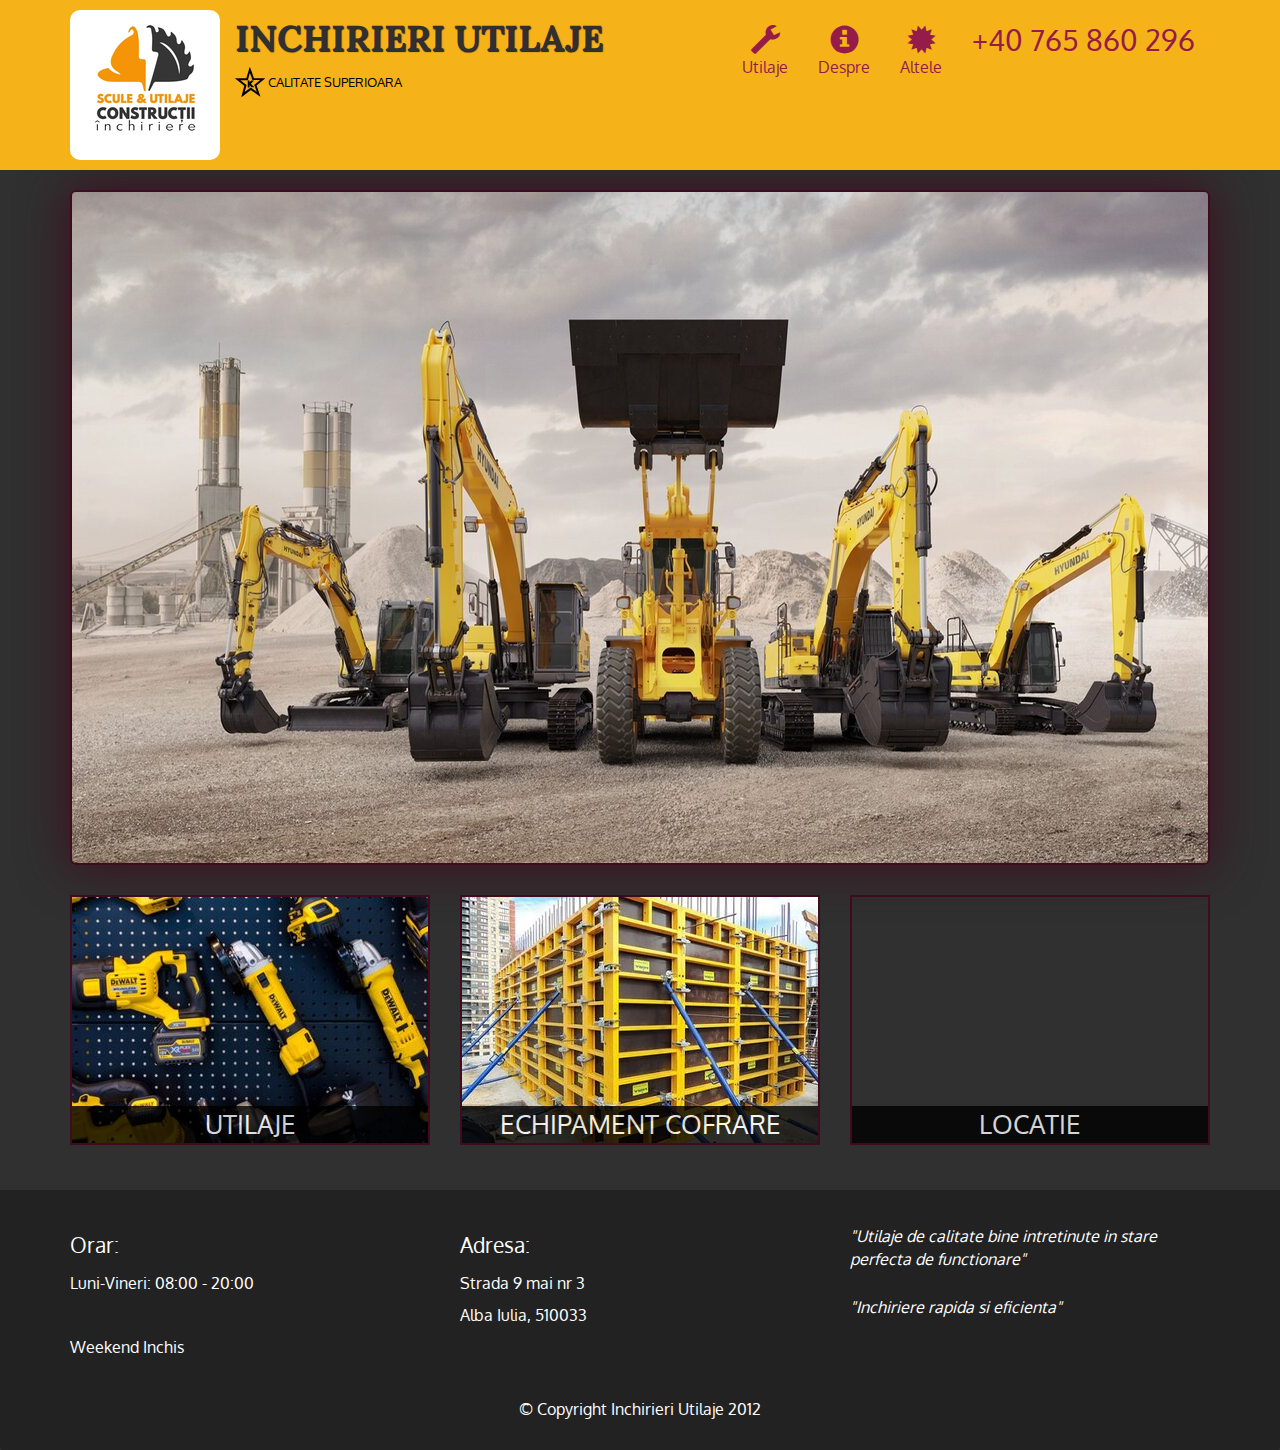
<file: index.html>
<!doctype html>
<html lang="en">
  <head>
    <meta charset="utf-8">
    <meta http-equiv="X-UA-Compatible" content="IE=edge">
    <meta name="viewport" content="width=device-width, initial-scale=1">
    <title>Inchirieri utilaje</title>
    <link rel="stylesheet" href="css/bootstrap.min.css">
    <link rel="stylesheet" href="css/styles.css">
    <link href='https://fonts.googleapis.com/css?family=Oxygen:400,300,700' rel='stylesheet' type='text/css'>
    <link href='https://fonts.googleapis.com/css?family=Lora' rel='stylesheet' type='text/css'>
  </head>
<body>
  <header>
    <nav id="header-nav" class="navbar navbar-default">
      <div class="container">
        <div class="navbar-header">
          <a href="index.html" class="pull-left visible-md visible-lg">
            <div id="logo-img"></div>
          </a>

          <div class="navbar-brand">
            <a href="index.html"><h1>Inchirieri utilaje</h1></a>
            <p>
              <img src="images/star-k-logo.png" alt="Kosher certification">
              <span>Calitate superioara</span>
            </p>
          </div>

          <button id="navbarToggle" type="button" class="navbar-toggle collapsed" data-toggle="collapse" data-target="#collapsable-nav" aria-expanded="false">
            <span class="sr-only">Toggle navigation</span>
            <span class="icon-bar"></span>
            <span class="icon-bar"></span>
            <span class="icon-bar"></span>
          </button>
        </div>
        
        <div id="collapsable-nav" class="collapse navbar-collapse">
           <ul id="nav-list" class="nav navbar-nav navbar-right">
            <li class="visible-xs active">
              <a href="index.html">
                <span class="glyphicon glyphicon-home"></span> Home</a>
            </li>
            <li>
              <a href="menu-categories.html">
                <span class="glyphicon glyphicon-wrench"></span><br class="hidden-xs"> Utilaje</a>
            </li>
            <li>
              <a href="#">
                <span class="glyphicon glyphicon-info-sign"></span><br class="hidden-xs"> Despre</a>
            </li>
            <li>
              <a href="#">
                <span class="glyphicon glyphicon-certificate"></span><br class="hidden-xs"> Altele</a>
            </li>
            <li id="phone" class="hidden-xs">
              <a href="tel:410-602-5008">
                <span>+40 765 860 296</span></a><div></div>
            </li>
          </ul><!-- #nav-list -->
        </div><!-- .collapse .navbar-collapse -->
      </div><!-- .container -->
    </nav><!-- #header-nav -->
  </header>

  <div id="call-btn" class="visible-xs">
    <a class="btn" href="tel:410-602-5008">
    <span class="glyphicon glyphicon-earphone"></span>
    +40 765 860 296
    </a>
  </div>

  <div id="main-content" class="container">
    <div class="jumbotron">
      <img src="images/768.jpg" alt="Picture of restaurant" class="img-responsive visible-xs">
    </div>

    <div id="home-tiles" class="row">
      <div class="col-md-4 col-sm-6 col-xs-12">
        <a href="menu-categories.html"><div id="utilaje"><span>Utilaje</span></div></a>
      </div>
      <div class="col-md-4 col-sm-6 col-xs-12">
        <a href="single-category.html"><div id="cofrare"><span>Echipament Cofrare</span></div></a>
      </div>
      <div class="col-md-4 col-sm-12 col-xs-12">
        <a href="https://goo.gl/maps/hnvUH8uBSNNuC3gB8" target="_blank">
          <div id="locatie">
            <iframe src="https://www.google.com/maps/embed?pb=!1m14!1m8!1m3!1d345.9787646752564!2d23.56803962764176!3d46.07442846381295!3m2!1i1024!2i768!4f13.1!3m3!1m2!1s0x474ea87666ef3ae5%3A0xc788eebaa4a7f6ce!2sInchirieri%20Scule%20Si%20Servicii!5e0!3m2!1ses!2ses!4v1677619775429!5m2!1ses!2ses" width="800" height="300" style="border:0;" allowfullscreen="" loading="lazy" referrerpolicy="no-referrer-when-downgrade"width="100%" height="250" frameborder="0" style="border:0" allowfullscreen></iframe>
            <span>Locatie</span>
          </div>
        </a>
      </div>
    </div><!-- End of #home-tiles -->
  </div><!-- End of #main-content -->

  <footer class="panel-footer">
    <div class="container">
      <div class="row">
        <section id="hours" class="col-sm-4">
          <span>Orar:</span><br>
          Luni-Vineri: 08:00 - 20:00<br>
          <br>
          Weekend Inchis
          <hr class="visible-xs">
        </section>
        <section id="address" class="col-sm-4">
          <span>Adresa:</span><br>
          Strada 9 mai nr 3<br>
          Alba Iulia, 510033
          <hr class="visible-xs">
        </section>
        <section id="testimonials" class="col-sm-4">
          <p>"Utilaje de calitate bine intretinute in stare perfecta de functionare"</p>
          <p>"Inchiriere rapida si eficienta"</p>
        </section>
      </div>
      <div class="text-center">&copy; Copyright Inchirieri Utilaje 2012</div>
    </div>
  </footer>

  <!-- jQuery (Bootstrap JS plugins depend on it) -->
  <script src="js/jquery-2.1.4.min.js"></script>
  <script src="js/bootstrap.min.js"></script>
  <script src="js/script.js"></script>
</body>
</html>
</file>
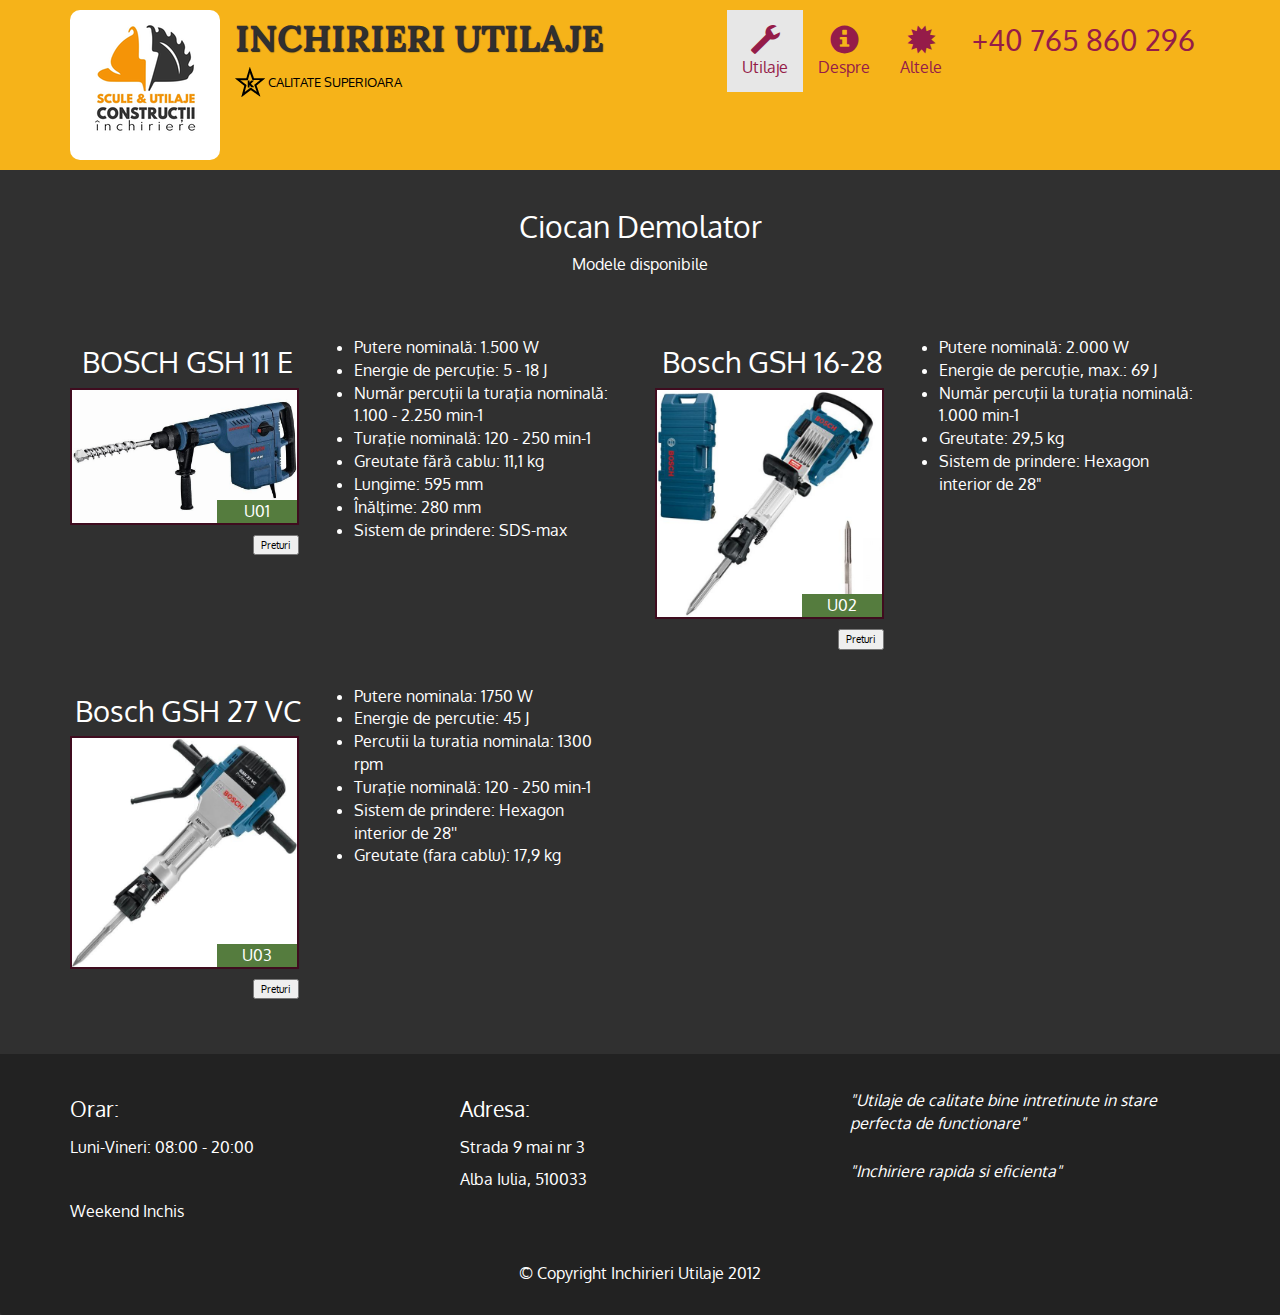
<file: ciocan-demolator.html>
<!doctype html>
<html lang="en">
  <head>
    <meta charset="utf-8">
    <meta http-equiv="X-UA-Compatible" content="IE=edge">
    <meta name="viewport" content="width=device-width, initial-scale=1">
    <title>Inchirieri utilaje</title>
    <link rel="stylesheet" href="css/bootstrap.min.css">
    <link rel="stylesheet" href="css/styles.css">
    <link href='https://fonts.googleapis.com/css?family=Oxygen:400,300,700' rel='stylesheet' type='text/css'>
    <link href='https://fonts.googleapis.com/css?family=Lora' rel='stylesheet' type='text/css'>
  </head>
<body>
  <header>
    <nav id="header-nav" class="navbar navbar-default">
      <div class="container">
        <div class="navbar-header">
          <a href="index.html" class="pull-left visible-md visible-lg">
            <div id="logo-img"></div>
          </a>

          <div class="navbar-brand">
            <a href="index.html"><h1>Inchirieri utilaje</h1></a>
            <p>
              <img src="images/star-k-logo.png" alt="Kosher certification">
              <span>Calitate superioara</span>
            </p>
          </div>

          <button type="button" class="navbar-toggle collapsed" data-toggle="collapse" data-target="#collapsable-nav" aria-expanded="false">
            <span class="sr-only">Toggle navigation</span>
            <span class="icon-bar"></span>
            <span class="icon-bar"></span>
            <span class="icon-bar"></span>
          </button>
        </div>
        
        <div id="collapsable-nav" class="collapse navbar-collapse">
           <ul id="nav-list" class="nav navbar-nav navbar-right">
            <li class="visible-xs">
              <a href="index.html">
                <span class="glyphicon glyphicon-home"></span> Home</a>
            </li>
            <li class="active">
              <a href="menu-categories.html">
                <span class="glyphicon glyphicon-wrench"></span><br class="hidden-xs"> Utilaje</a>
            </li>
            <li>
              <a href="#">
                <span class="glyphicon glyphicon-info-sign"></span><br class="hidden-xs"> Despre</a>
            </li>
            <li>
              <a href="#">
                <span class="glyphicon glyphicon-certificate"></span><br class="hidden-xs"> Altele</a>
            </li>
            <li id="phone" class="hidden-xs">
              <a href="tel:410-602-5008">
                <span>+40 765 860 296</span></a>
            </li>
          </ul><!-- #nav-list -->
        </div><!-- .collapse .navbar-collapse -->
      </div><!-- .container -->
    </nav><!-- #header-nav -->
  </header>

  <div id="call-btn" class="visible-xs">
    <a class="btn" href="tel:410-602-5008">
    <span class="glyphicon glyphicon-earphone"></span>
    +40 765 860 296
    </a>
  </div>
  
  <div id="main-content" class="container">
    <h2 id="menu-categories-title" class="text-center">Ciocan Demolator</h2>
    <div class="text-center">Modele disponibile</div>

    <section class="row">
      <div class="menu-item-tile col-md-6">
        <div class="row">
          <div class="col-sm-5">
            <h3 class="menu-item-title">BOSCH GSH 11 E </h3>
            <div class="menu-item-photo">
              <div>U01</div>
              <img class="img-responsive" width="250" height="150" src="images/categorii/ciocandemolator/bosch-gbh-11.jpg" alt="Item">
            </div>
            <div class="menu-item-price">
              <button id="mostrar-precios" onclick="mostrarPrecios1()">Preturi</button>
                 <div id="precios1">
                   <ul class="demo">
                     <li>30 RON ORA</li>
                     <li>100 RON ZI</li>
                     <li>500 RON SAPTAMANA</li>
                     <li>1500 RON LUNA</li>
                   </ul>
                 </div>
            </div>
          </div>
          <div class="menu-item-description col-sm-7">
            <p class="menu-item-details">
            <ul>
             <li>Putere nominală: 1.500 W</li>
             <li>Energie de percuţie: 5 - 18 J</li> 
             <li>Număr percuţii la turaţia nominală: 1.100 - 2.250 min-1</li> 
             <li>Turaţie nominală: 120 - 250 min-1</li> 
             <li>Greutate fără cablu: 11,1 kg</li>  
             <li>Lungime: 595 mm</li> 
             <li>Înălţime: 280 mm</li> 
             <li>Sistem de prindere: SDS-max</li> 
            </ul>
            </p>
          </div>
        </div>
        <hr class="visible-xs">
      </div>


      <div class="menu-item-tile col-md-6">
        <div class="row">
          <div class="col-sm-5">
            <h3 class="menu-item-title">Bosch GSH 16-28</h3>
            <div class="menu-item-photo">
              <div>U02</div>
              <img class="img-responsive" width="250" height="150" src="images/categorii/ciocandemolator/bosch-gsh-16-28.jpg" alt="Item">
            </div>
             <div class="menu-item-price">
               <button id="mostrar-precios" onclick="mostrarPrecios2()">Preturi</button>
                 <div id="precios2">
                   <ul class="demo">
                     <li>40 RON ORA</li>
                     <li>150 RON ZI</li>
                     <li>750 RON SAPTAMANA</li>
                     <li>2000 RON LUNA</li>
                   </ul>
                 </div>
             </div>
          </div>
          <div class="menu-item-description col-sm-7">
            <p class="menu-item-details">
            <ul>
             <li>Putere nominală: 2.000 W</li>
             <li>Energie de percuţie, max.: 69 J</li> 
             <li>Număr percuţii la turaţia nominală: 1.000 min-1</li> 
             <li>Greutate: 29,5 kg</li> 
             <li>Sistem de prindere: Hexagon interior de 28"</li>  
            </ul>
            </p>
          </div>
        </div>
        <hr class="visible-xs">
      </div>
      <!-- Add after every 2nd menu-item-tile -->
      <div class="clearfix visible-lg-block visible-md-block"></div>

      <div class="menu-item-tile col-md-6">
        <div class="row">
          <div class="col-sm-5">
            <h3 class="menu-item-title">Bosch GSH 27 VC </h3>
            <div class="menu-item-photo">
              <div>U03</div>
              <img class="img-responsive" width="250" height="150" src="images/categorii/ciocandemolator/bosch-gsh-27-vc.jpg" alt="Item">
            </div>
              <div class="menu-item-price">
                <button id="mostrar-precios" onclick="mostrarPrecios3()">Preturi</button>
                 <div id="precios3">
                   <ul class="demo">
                     <li>45 RON ORA</li>
                     <li>180 RON ZI</li>
                     <li>900 RON SAPTAMANA</li>
                     <li>2700 RON LUNA</li>
                   </ul>
                 </div>
              </div>
          </div>
          <div class="menu-item-description col-sm-7">
            <p class="menu-item-details">
            <ul>
             <li>Putere nominala: 1750 W</li>
             <li>Energie de percutie: 45 J</li> 
             <li>Percutii la turatia nominala: 1300 rpm</li> 
             <li>Turaţie nominală: 120 - 250 min-1</li> 
             <li>Sistem de prindere: Hexagon interior de 28''</li>  
             <li>Greutate (fara cablu): 17,9 kg</li>  
            </ul>  
            </p>
          </div>
        </div>
        <hr class="visible-xs">
      </div>

      
      <!-- Add after every 2nd menu-item-tile -->
      <div class="clearfix visible-lg-block visible-md-block"></div>

    </section>

  
  </div><!-- End of #main-content -->

   <footer class="panel-footer">
    <div class="container">
      <div class="row">
        <section id="hours" class="col-sm-4">
          <span>Orar:</span><br>
          Luni-Vineri: 08:00 - 20:00<br>
          <br>
          Weekend Inchis
          <hr class="visible-xs">
        </section>
        <section id="address" class="col-sm-4">
          <span>Adresa:</span><br>
          Strada 9 mai nr 3<br>
          Alba Iulia, 510033
          <hr class="visible-xs">
        </section>
        <section id="testimonials" class="col-sm-4">
          <p>"Utilaje de calitate bine intretinute in stare perfecta de functionare"</p>
          <p>"Inchiriere rapida si eficienta"</p>
        </section>
      </div>
      <div class="text-center">&copy; Copyright Inchirieri Utilaje 2012</div>
    </div>
  </footer>

  <!-- jQuery (Bootstrap JS plugins depend on it) -->
  <script src="js/jquery-2.1.4.min.js"></script>
  <script src="js/bootstrap.min.js"></script>
  <script src="js/script.js"></script>
</body>
</html>
</file>
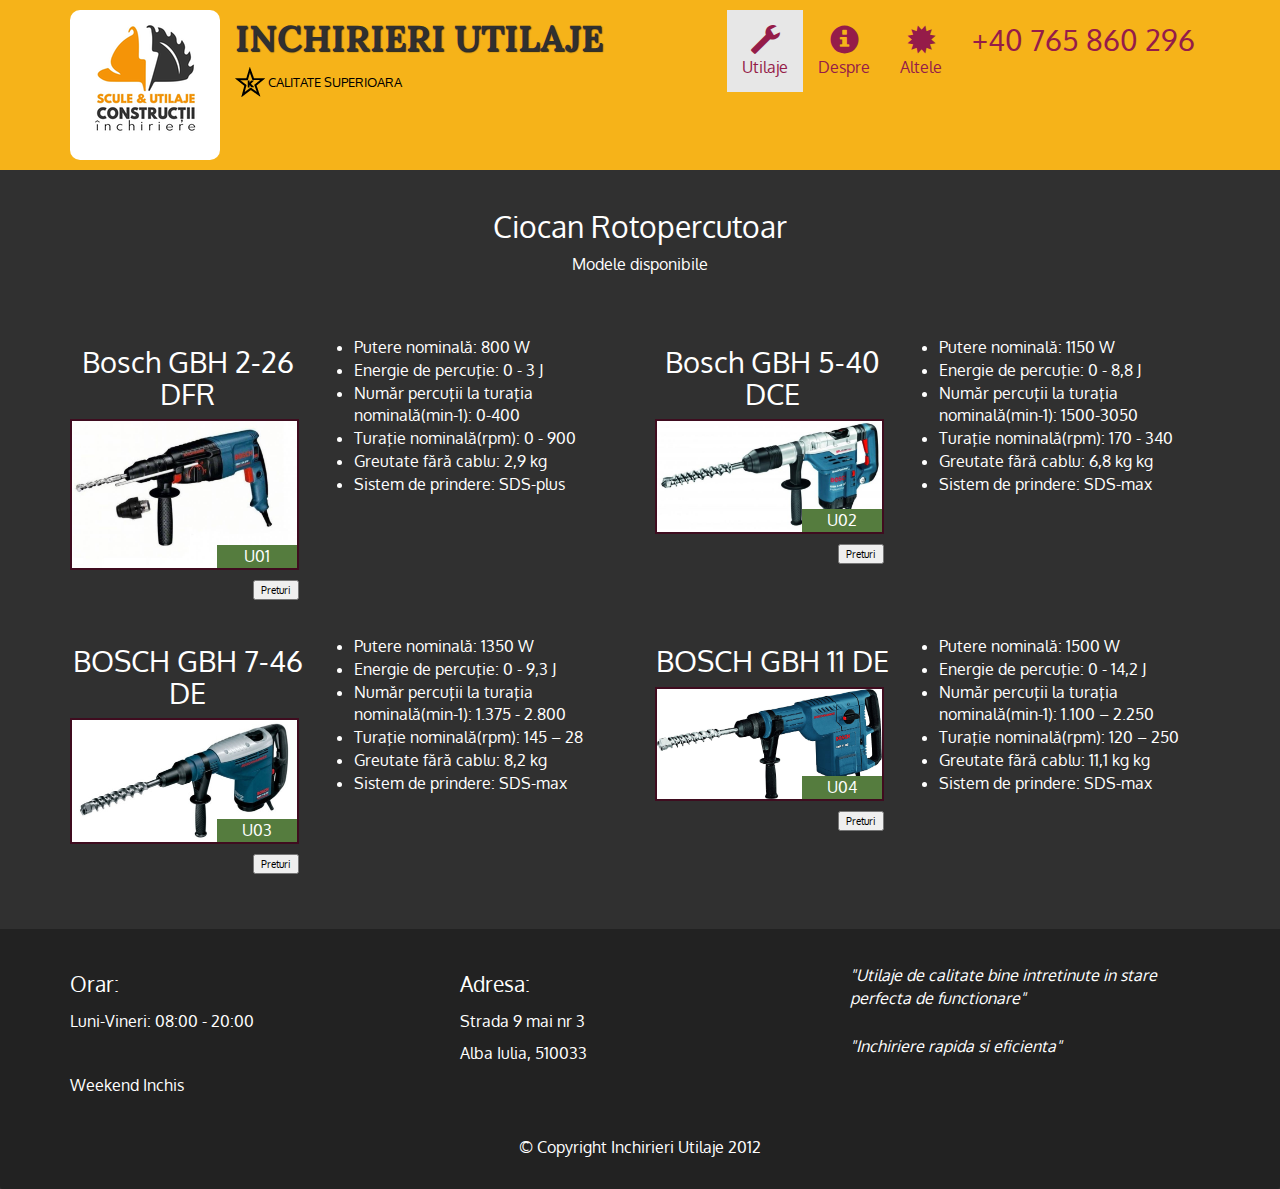
<file: ciocan-rotopercutor.html>
<!doctype html>
<html lang="en">
  <head>
    <meta charset="utf-8">
    <meta http-equiv="X-UA-Compatible" content="IE=edge">
    <meta name="viewport" content="width=device-width, initial-scale=1">
    <title>Inchirieri utilaje</title>
    <link rel="stylesheet" href="css/bootstrap.min.css">
    <link rel="stylesheet" href="css/styles.css">
    <link href='https://fonts.googleapis.com/css?family=Oxygen:400,300,700' rel='stylesheet' type='text/css'>
    <link href='https://fonts.googleapis.com/css?family=Lora' rel='stylesheet' type='text/css'>
  </head>
<body>
  <header>
    <nav id="header-nav" class="navbar navbar-default">
      <div class="container">
        <div class="navbar-header">
          <a href="index.html" class="pull-left visible-md visible-lg">
            <div id="logo-img"></div>
          </a>

          <div class="navbar-brand">
            <a href="index.html"><h1>Inchirieri utilaje</h1></a>
            <p>
              <img src="images/star-k-logo.png" alt="Kosher certification">
              <span>Calitate superioara</span>
            </p>
          </div>

          <button type="button" class="navbar-toggle collapsed" data-toggle="collapse" data-target="#collapsable-nav" aria-expanded="false">
            <span class="sr-only">Toggle navigation</span>
            <span class="icon-bar"></span>
            <span class="icon-bar"></span>
            <span class="icon-bar"></span>
          </button>
        </div>
        
        <div id="collapsable-nav" class="collapse navbar-collapse">
           <ul id="nav-list" class="nav navbar-nav navbar-right">
            <li class="visible-xs">
              <a href="index.html">
                <span class="glyphicon glyphicon-home"></span> Home</a>
            </li>
            <li class="active">
              <a href="menu-categories.html">
                <span class="glyphicon glyphicon-wrench"></span><br class="hidden-xs"> Utilaje</a>
            </li>
            <li>
              <a href="#">
                <span class="glyphicon glyphicon-info-sign"></span><br class="hidden-xs"> Despre</a>
            </li>
            <li>
              <a href="#">
                <span class="glyphicon glyphicon-certificate"></span><br class="hidden-xs"> Altele</a>
            </li>
            <li id="phone" class="hidden-xs">
              <a href="tel:410-602-5008">
                <span>+40 765 860 296</span></a>
            </li>
          </ul><!-- #nav-list -->
        </div><!-- .collapse .navbar-collapse -->
      </div><!-- .container -->
    </nav><!-- #header-nav -->
  </header>

  <div id="call-btn" class="visible-xs">
    <a class="btn" href="tel:410-602-5008">
    <span class="glyphicon glyphicon-earphone"></span>
    +40 765 860 296
    </a>
  </div>
  
  <div id="main-content" class="container">
    <h2 id="menu-categories-title" class="text-center">Ciocan Rotopercutoar</h2>
    <div class="text-center">Modele disponibile</div>

    <section class="row">
      <div class="menu-item-tile col-md-6">
        <div class="row">
          <div class="col-sm-5">
            <h3 class="menu-item-title">Bosch GBH 2-26 DFR </h3>
            <div class="menu-item-photo">
              <div>U01</div>
              <img class="img-responsive" width="250" height="150" src="images/categorii/ciocanrotopercutor/bosch-gbh-2-26-dfr.jpg" alt="Item">
            </div>
            <div class="menu-item-price">
               <button id="mostrar-precios" onclick="mostrarPrecios1()">Preturi</button>
                 <div id="precios1">
                   <ul class="demo">
                     <li>10 RON ORA</li>
                     <li>35 RON ZI</li>
                     <li>175 RON SAPTAMANA</li>
                     <li>500 RON LUNA</li>
                   </ul>
                 </div> 
            </div>
          </div>
          <div class="menu-item-description col-sm-7">
            <p class="menu-item-details">
            <ul>
             <li>Putere nominală: 800 W</li>
             <li>Energie de percuţie: 0 - 3 J</li> 
             <li>Număr percuţii la turaţia nominală(min-1): 0-400</li> 
             <li>Turaţie nominală(rpm): 0 - 900</li> 
             <li>Greutate fără cablu: 2,9 kg</li>  
             <li>Sistem de prindere: SDS-plus</li> 
            </ul>
            </p>
          </div>
        </div>
        <hr class="visible-xs">
      </div>


      <div class="menu-item-tile col-md-6">
        <div class="row">
          <div class="col-sm-5">
            <h3 class="menu-item-title">Bosch GBH 5-40 DCE</h3>
            <div class="menu-item-photo">
              <div>U02</div>
              <img class="img-responsive" width="250" height="150" src="images/categorii/ciocanrotopercutor/bosch-gbh-5-40-dce.jpg" alt="Item">
            </div>
             <div class="menu-item-price">
               <button id="mostrar-precios" onclick="mostrarPrecios2()">Preturi</button>
                 <div id="precios2">
                   <ul class="demo">
                     <li>20 RON ORA</li>
                     <li>70 RON ZI</li>
                     <li>350 RON SAPTAMANA</li>
                     <li>1000 RON LUNA</li>
                   </ul>
                 </div>
             </div>
          </div>
          <div class="menu-item-description col-sm-7">
            <p class="menu-item-details">
            <ul>
             <li>Putere nominală: 1150 W</li>
             <li>Energie de percuţie: 0 - 8,8 J</li> 
             <li>Număr percuţii la turaţia nominală(min-1): 1500-3050</li> 
             <li>Turaţie nominală(rpm): 170 - 340</li> 
             <li>Greutate fără cablu: 6,8 kg kg</li>  
             <li>Sistem de prindere: SDS-max</li> 
            </ul>
            </p>
          </div>
        </div>
        <hr class="visible-xs">
      </div>
      <!-- Add after every 2nd menu-item-tile -->
      <div class="clearfix visible-lg-block visible-md-block"></div>

      <div class="menu-item-tile col-md-6">
        <div class="row">
          <div class="col-sm-5">
            <h3 class="menu-item-title">BOSCH GBH 7-46 DE </h3>
            <div class="menu-item-photo">
              <div>U03</div>
              <img class="img-responsive" width="250" height="150" src="images/categorii/ciocanrotopercutor/gbh746de.jpg" alt="Item">
            </div>
              <div class="menu-item-price">
                <button id="mostrar-precios" onclick="mostrarPrecios3()">Preturi</button>
                 <div id="precios3">
                   <ul class="demo">
                     <li>25 RON ORA</li>
                     <li>80 RON ZI</li>
                     <li>400 RON SAPTAMANA</li>
                     <li>1200 RON LUNA</li>
                   </ul>
                 </div>
              </div>
          </div>
          <div class="menu-item-description col-sm-7">
            <p class="menu-item-details">
            <ul>
             <li>Putere nominală: 1350 W</li>
             <li>Energie de percuţie: 0 - 9,3 J</li> 
             <li>Număr percuţii la turaţia nominală(min-1): 1.375 - 2.800</li> 
             <li>Turaţie nominală(rpm): 145 – 28</li> 
             <li>Greutate fără cablu: 8,2 kg</li>  
             <li>Sistem de prindere: SDS-max</li> 
            </ul>  
            </p>
          </div>
        </div>
        <hr class="visible-xs">
      </div>
      

       <div class="menu-item-tile col-md-6">
        <div class="row">
          <div class="col-sm-5">
            <h3 class="menu-item-title">BOSCH GBH 11 DE </h3>
            <div class="menu-item-photo">
              <div>U04</div>
              <img class="img-responsive" width="250" height="150" src="images/categorii/ciocanrotopercutor/BOSCH-GBH-11-DE.jpg" alt="Item">
            </div>
              <div class="menu-item-price">
                <button id="mostrar-precios" onclick="mostrarPrecios4()">Preturi</button>
                 <div id="precios4">
                   <ul class="demo">
                     <li>30 RON ORA</li>
                     <li>100 RON ZI</li>
                     <li>500 RON SAPTAMANA</li>
                     <li>1500 RON LUNA</li>
                   </ul>
                 </div>
              </div>
          </div>
          <div class="menu-item-description col-sm-7">
            <p class="menu-item-details">
            <ul>
             <li>Putere nominală: 1500 W</li>
             <li>Energie de percuţie: 0 - 14,2 J</li> 
             <li>Număr percuţii la turaţia nominală(min-1): 1.100 – 2.250</li> 
             <li>Turaţie nominală(rpm): 120 – 250</li> 
             <li>Greutate fără cablu: 11,1 kg kg</li>  
             <li>Sistem de prindere: SDS-max</li> 
            </ul>  
            </p>
          </div>
        </div>
        <hr class="visible-xs">
      </div>


      
      <!-- Add after every 2nd menu-item-tile -->
      <div class="clearfix visible-lg-block visible-md-block"></div>

    </section>

  
  </div><!-- End of #main-content -->

   <footer class="panel-footer">
    <div class="container">
      <div class="row">
        <section id="hours" class="col-sm-4">
          <span>Orar:</span><br>
          Luni-Vineri: 08:00 - 20:00<br>
          <br>
          Weekend Inchis
          <hr class="visible-xs">
        </section>
        <section id="address" class="col-sm-4">
          <span>Adresa:</span><br>
          Strada 9 mai nr 3<br>
          Alba Iulia, 510033
          <hr class="visible-xs">
        </section>
        <section id="testimonials" class="col-sm-4">
          <p>"Utilaje de calitate bine intretinute in stare perfecta de functionare"</p>
          <p>"Inchiriere rapida si eficienta"</p>
        </section>
      </div>
      <div class="text-center">&copy; Copyright Inchirieri Utilaje 2012</div>
    </div>
  </footer>

  <!-- jQuery (Bootstrap JS plugins depend on it) -->
  <script src="js/jquery-2.1.4.min.js"></script>
  <script src="js/bootstrap.min.js"></script>
  <script src="js/script.js"></script>
</body>
</html>
</file>
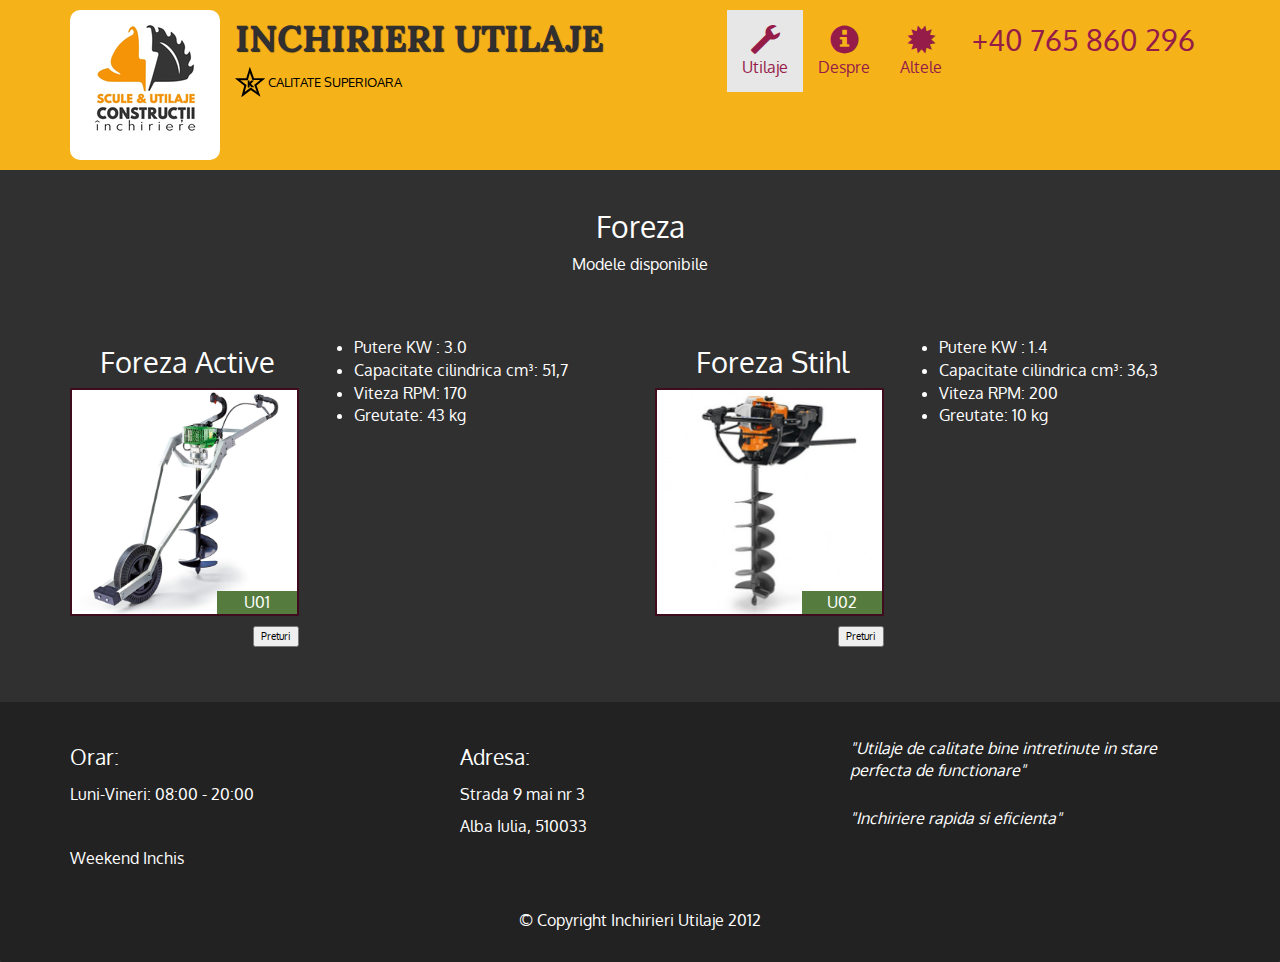
<file: foreza.html>
<!doctype html>
<html lang="en">
  <head>
    <meta charset="utf-8">
    <meta http-equiv="X-UA-Compatible" content="IE=edge">
    <meta name="viewport" content="width=device-width, initial-scale=1">
    <title>Inchirieri utilaje</title>
    <link rel="stylesheet" href="css/bootstrap.min.css">
    <link rel="stylesheet" href="css/styles.css">
    <link href='https://fonts.googleapis.com/css?family=Oxygen:400,300,700' rel='stylesheet' type='text/css'>
    <link href='https://fonts.googleapis.com/css?family=Lora' rel='stylesheet' type='text/css'>
  </head>
<body>
  <header>
    <nav id="header-nav" class="navbar navbar-default">
      <div class="container">
        <div class="navbar-header">
          <a href="index.html" class="pull-left visible-md visible-lg">
            <div id="logo-img"></div>
          </a>

          <div class="navbar-brand">
            <a href="index.html"><h1>Inchirieri utilaje</h1></a>
            <p>
              <img src="images/star-k-logo.png" alt="Kosher certification">
              <span>Calitate superioara</span>
            </p>
          </div>

          <button type="button" class="navbar-toggle collapsed" data-toggle="collapse" data-target="#collapsable-nav" aria-expanded="false">
            <span class="sr-only">Toggle navigation</span>
            <span class="icon-bar"></span>
            <span class="icon-bar"></span>
            <span class="icon-bar"></span>
          </button>
        </div>
        
        <div id="collapsable-nav" class="collapse navbar-collapse">
           <ul id="nav-list" class="nav navbar-nav navbar-right">
            <li class="visible-xs">
              <a href="index.html">
                <span class="glyphicon glyphicon-home"></span> Home</a>
            </li>
            <li class="active">
              <a href="menu-categories.html">
                <span class="glyphicon glyphicon-wrench"></span><br class="hidden-xs"> Utilaje</a>
            </li>
            <li>
              <a href="#">
                <span class="glyphicon glyphicon-info-sign"></span><br class="hidden-xs"> Despre</a>
            </li>
            <li>
              <a href="#">
                <span class="glyphicon glyphicon-certificate"></span><br class="hidden-xs"> Altele</a>
            </li>
            <li id="phone" class="hidden-xs">
              <a href="tel:410-602-5008">
                <span>+40 765 860 296</span></a>
            </li>
          </ul><!-- #nav-list -->
        </div><!-- .collapse .navbar-collapse -->
      </div><!-- .container -->
    </nav><!-- #header-nav -->
  </header>

  <div id="call-btn" class="visible-xs">
    <a class="btn" href="tel:410-602-5008">
    <span class="glyphicon glyphicon-earphone"></span>
    +40 765 860 296
    </a>
  </div>
  
  <div id="main-content" class="container">
    <h2 id="menu-categories-title" class="text-center">Foreza</h2>
    <div class="text-center">Modele disponibile</div>

    <section class="row">
      <div class="menu-item-tile col-md-6">
        <div class="row">
          <div class="col-sm-5">
            <h3 class="menu-item-title">Foreza Active</h3>
            <div class="menu-item-photo">
              <div>U01</div>
              <img class="img-responsive" width="250" height="150" src="images/categorii/foreza/active.jpg" alt="Item">
            </div>
            <div class="menu-item-price">
               <button id="mostrar-precios" onclick="mostrarPrecios1()">Preturi</button>
                 <div id="precios1">
                   <ul class="demo">
                     <li>50 RON ORA</li>
                     <li>250 RON ZI</li>
                     <li>1200 RON SAPTAMANA</li>
                     <li>3000 RON LUNA</li>
                   </ul>
                 </div> 
            </div>
          </div>
          <div class="menu-item-description col-sm-7">
            <p class="menu-item-details">
            <ul>
             <li>Putere KW : 3.0</li>
             <li>Capacitate cilindrica  cm³: 51,7</li> 
             <li>Viteza RPM: 170</li>
             <li>Greutate: 43 kg</li> 
            </ul>
            </p>
          </div>
        </div>
        <hr class="visible-xs">
      </div>


      <div class="menu-item-tile col-md-6">
        <div class="row">
          <div class="col-sm-5">
            <h3 class="menu-item-title">Foreza Stihl</h3>
            <div class="menu-item-photo">
              <div>U02</div>
              <img class="img-responsive" width="250" height="150" src="images/categorii/foreza/stihl.jpg" alt="Item">
            </div>
             <div class="menu-item-price">
               <button id="mostrar-precios" onclick="mostrarPrecios2()">Preturi</button>
                 <div id="precios2">
                   <ul class="demo">
                     <li>45 RON ORA</li>
                     <li>200 RON ZI</li>
                     <li>1000 RON SAPTAMANA</li>
                     <li>2500 RON LUNA</li>
                   </ul>
                 </div>
             </div>
          </div>
          <div class="menu-item-description col-sm-7">
            <p class="menu-item-details">
            <ul>
             <li>Putere KW : 1.4</li>
             <li>Capacitate cilindrica  cm³: 36,3</li> 
             <li>Viteza RPM: 200</li>
             <li>Greutate: 10 kg</li>
            </ul>
            </p>
          </div>
        </div>
        <hr class="visible-xs">
      </div>
      <!-- Add after every 2nd menu-item-tile -->
      <div class="clearfix visible-lg-block visible-md-block"></div>

      

    </section>

  
  </div><!-- End of #main-content -->

   <footer class="panel-footer">
    <div class="container">
      <div class="row">
        <section id="hours" class="col-sm-4">
          <span>Orar:</span><br>
          Luni-Vineri: 08:00 - 20:00<br>
          <br>
          Weekend Inchis
          <hr class="visible-xs">
        </section>
        <section id="address" class="col-sm-4">
          <span>Adresa:</span><br>
          Strada 9 mai nr 3<br>
          Alba Iulia, 510033
          <hr class="visible-xs">
        </section>
        <section id="testimonials" class="col-sm-4">
          <p>"Utilaje de calitate bine intretinute in stare perfecta de functionare"</p>
          <p>"Inchiriere rapida si eficienta"</p>
        </section>
      </div>
      <div class="text-center">&copy; Copyright Inchirieri Utilaje 2012</div>
    </div>
  </footer>

  <!-- jQuery (Bootstrap JS plugins depend on it) -->
  <script src="js/jquery-2.1.4.min.js"></script>
  <script src="js/bootstrap.min.js"></script>
  <script src="js/script.js"></script>
</body>
</html>
</file>
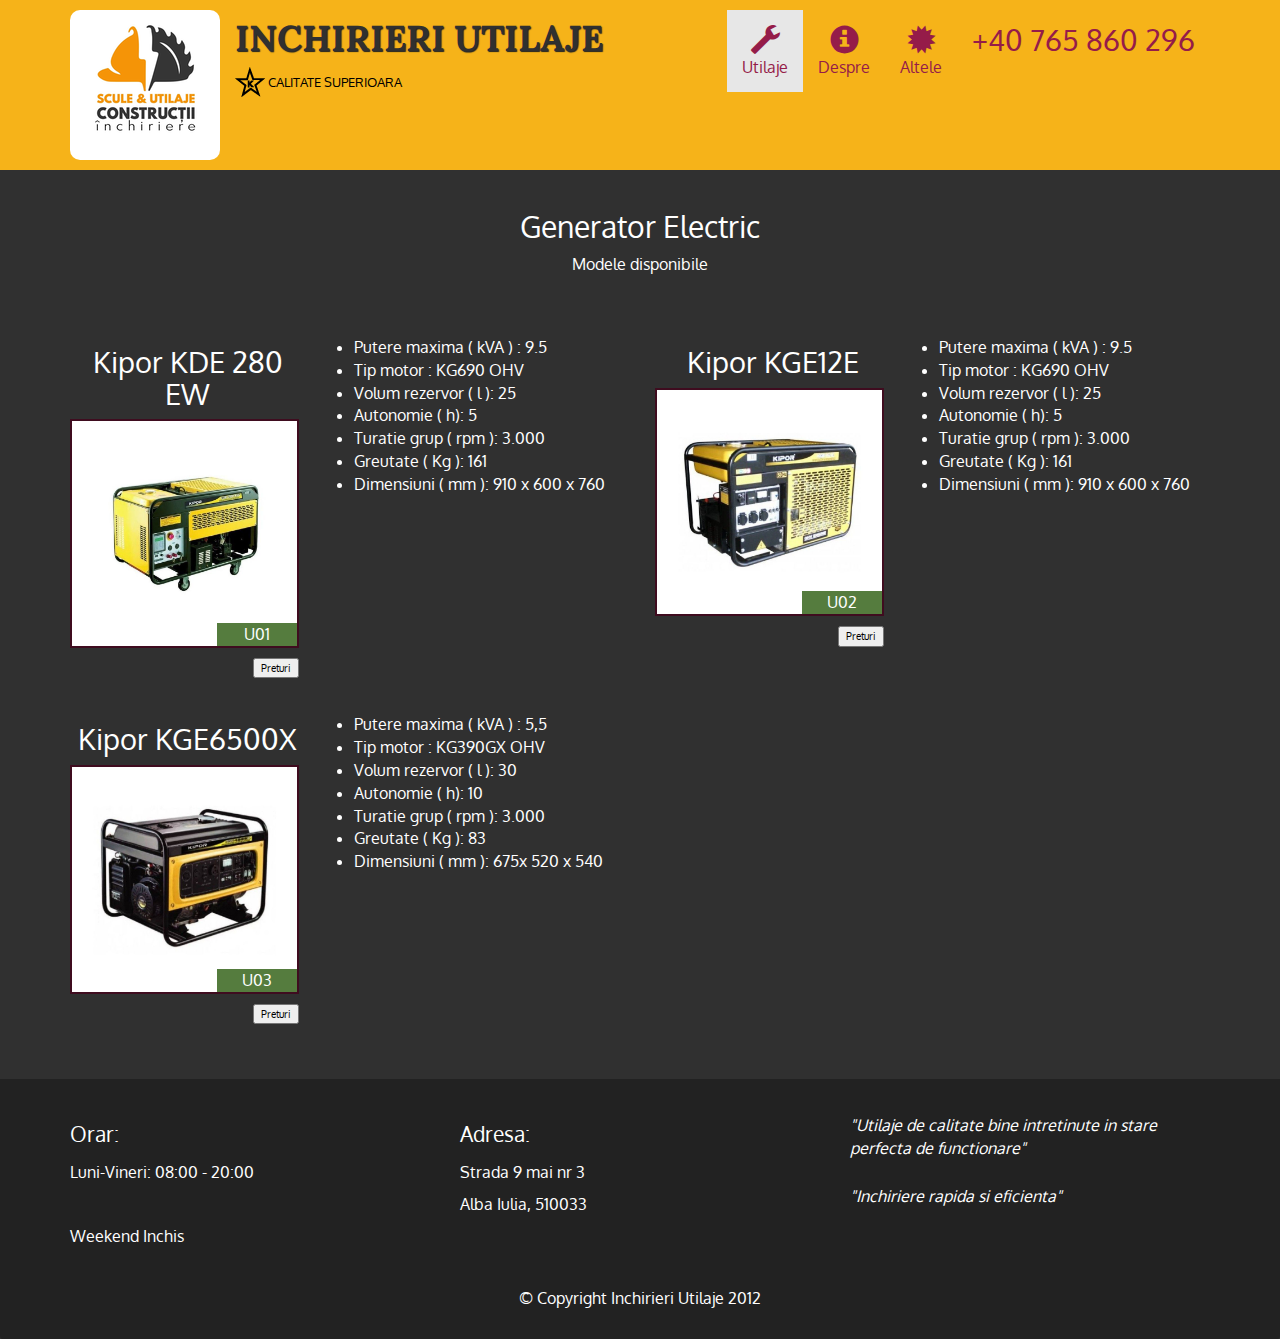
<file: generator-electric.html>
<!doctype html>
<html lang="en">
  <head>
    <meta charset="utf-8">
    <meta http-equiv="X-UA-Compatible" content="IE=edge">
    <meta name="viewport" content="width=device-width, initial-scale=1">
    <title>Inchirieri utilaje</title>
    <link rel="stylesheet" href="css/bootstrap.min.css">
    <link rel="stylesheet" href="css/styles.css">
    <link href='https://fonts.googleapis.com/css?family=Oxygen:400,300,700' rel='stylesheet' type='text/css'>
    <link href='https://fonts.googleapis.com/css?family=Lora' rel='stylesheet' type='text/css'>
  </head>
<body>
  <header>
    <nav id="header-nav" class="navbar navbar-default">
      <div class="container">
        <div class="navbar-header">
          <a href="index.html" class="pull-left visible-md visible-lg">
            <div id="logo-img"></div>
          </a>

          <div class="navbar-brand">
            <a href="index.html"><h1>Inchirieri utilaje</h1></a>
            <p>
              <img src="images/star-k-logo.png" alt="Kosher certification">
              <span>Calitate superioara</span>
            </p>
          </div>

          <button type="button" class="navbar-toggle collapsed" data-toggle="collapse" data-target="#collapsable-nav" aria-expanded="false">
            <span class="sr-only">Toggle navigation</span>
            <span class="icon-bar"></span>
            <span class="icon-bar"></span>
            <span class="icon-bar"></span>
          </button>
        </div>
        
        <div id="collapsable-nav" class="collapse navbar-collapse">
           <ul id="nav-list" class="nav navbar-nav navbar-right">
            <li class="visible-xs">
              <a href="index.html">
                <span class="glyphicon glyphicon-home"></span> Home</a>
            </li>
            <li class="active">
              <a href="menu-categories.html">
                <span class="glyphicon glyphicon-wrench"></span><br class="hidden-xs"> Utilaje</a>
            </li>
            <li>
              <a href="#">
                <span class="glyphicon glyphicon-info-sign"></span><br class="hidden-xs"> Despre</a>
            </li>
            <li>
              <a href="#">
                <span class="glyphicon glyphicon-certificate"></span><br class="hidden-xs"> Altele</a>
            </li>
            <li id="phone" class="hidden-xs">
              <a href="tel:410-602-5008">
                <span>+40 765 860 296</span></a>
            </li>
          </ul><!-- #nav-list -->
        </div><!-- .collapse .navbar-collapse -->
      </div><!-- .container -->
    </nav><!-- #header-nav -->
  </header>

  <div id="call-btn" class="visible-xs">
    <a class="btn" href="tel:410-602-5008">
    <span class="glyphicon glyphicon-earphone"></span>
    +40 765 860 296
    </a>
  </div>
  
  <div id="main-content" class="container">
    <h2 id="menu-categories-title" class="text-center">Generator Electric</h2>
    <div class="text-center">Modele disponibile</div>

    <section class="row">
      <div class="menu-item-tile col-md-6">
        <div class="row">
          <div class="col-sm-5">
            <h3 class="menu-item-title">Kipor KDE 280 EW </h3>
            <div class="menu-item-photo">
              <div>U01</div>
              <img class="img-responsive" width="250" height="150" src="images/categorii/generatoare/kde280ew.jpg" alt="Item">
            </div>
            <div class="menu-item-price">
               <button id="mostrar-precios" onclick="mostrarPrecios1()">Preturi</button>
                 <div id="precios1">
                   <ul class="demo">
                     <li>50 RON ORA</li>
                     <li>250 RON ZI</li>
                     <li>1250 RON SAPTAMANA</li>
                     <li>2500 RON LUNA</li>
                   </ul>
                 </div> 
            </div>
          </div>
          <div class="menu-item-description col-sm-7">
            <p class="menu-item-details">
            <ul>
             <li>Putere maxima ( kVA ) : 9.5</li>
             <li>Tip motor :  KG690 OHV</li> 
             <li>Volum rezervor ( l ): 25</li>
             <li>Autonomie ( h): 5</li> 
             <li>Turatie grup ( rpm ): 3.000</li> 
             <li>Greutate ( Kg ): 161</li>  
             <li>Dimensiuni ( mm ): 910 x 600 x 760</li> 
            </ul>
            </p>
          </div>
        </div>
        <hr class="visible-xs">
      </div>


      <div class="menu-item-tile col-md-6">
        <div class="row">
          <div class="col-sm-5">
            <h3 class="menu-item-title">Kipor KGE12E</h3>
            <div class="menu-item-photo">
              <div>U02</div>
              <img class="img-responsive" width="250" height="150" src="images/categorii/generatoare/kge12e-95-kva.jpg" alt="Item">
            </div>
             <div class="menu-item-price">
               <button id="mostrar-precios" onclick="mostrarPrecios2()">Preturi</button>
                 <div id="precios2">
                   <ul class="demo">
                     <li>35 RON ORA</li>
                     <li>150 RON ZI</li>
                     <li>750 RON SAPTAMANA</li>
                     <li>2000 RON LUNA</li>
                   </ul>
                 </div>
             </div>
          </div>
          <div class="menu-item-description col-sm-7">
            <p class="menu-item-details">
            <ul>
             <li>Putere maxima ( kVA ) : 9.5</li>
             <li>Tip motor :  KG690 OHV</li> 
             <li>Volum rezervor ( l ): 25</li>
             <li>Autonomie ( h): 5</li> 
             <li>Turatie grup ( rpm ): 3.000</li> 
             <li>Greutate ( Kg ): 161</li>  
             <li>Dimensiuni ( mm ): 910 x 600 x 760</li>  
            </ul>
            </p>
          </div>
        </div>
        <hr class="visible-xs">
      </div>
      <!-- Add after every 2nd menu-item-tile -->
      <div class="clearfix visible-lg-block visible-md-block"></div>

      <div class="menu-item-tile col-md-6">
        <div class="row">
          <div class="col-sm-5">
            <h3 class="menu-item-title">Kipor KGE6500X</h3>
            <div class="menu-item-photo">
              <div>U03</div>
              <img class="img-responsive" width="250" height="150" src="images/categorii/generatoare/kge6500x3-48-kva.jpg" alt="Item">
            </div>
              <div class="menu-item-price">
                <button id="mostrar-precios" onclick="mostrarPrecios3()">Preturi</button>
                 <div id="precios3">
                   <ul class="demo">
                     <li>25 RON ORA</li>
                     <li>100 RON ZI</li>
                     <li>500 RON SAPTAMANA</li>
                     <li>1500 RON LUNA</li>
                   </ul>
                 </div>
              </div>
          </div>
          <div class="menu-item-description col-sm-7">
            <p class="menu-item-details">
            <ul>
             <li>Putere maxima ( kVA ) : 5,5</li>
             <li>Tip motor :  KG390GX OHV</li> 
             <li>Volum rezervor ( l ): 30</li>
             <li>Autonomie ( h): 10</li> 
             <li>Turatie grup ( rpm ): 3.000</li> 
             <li>Greutate ( Kg ): 83</li>  
             <li>Dimensiuni ( mm ): 675x 520 x 540</li> 
            </ul>  
            </p>
          </div>
        </div>
        <hr class="visible-xs">
      </div>
      

    </section>

  
  </div><!-- End of #main-content -->

   <footer class="panel-footer">
    <div class="container">
      <div class="row">
        <section id="hours" class="col-sm-4">
          <span>Orar:</span><br>
          Luni-Vineri: 08:00 - 20:00<br>
          <br>
          Weekend Inchis
          <hr class="visible-xs">
        </section>
        <section id="address" class="col-sm-4">
          <span>Adresa:</span><br>
          Strada 9 mai nr 3<br>
          Alba Iulia, 510033
          <hr class="visible-xs">
        </section>
        <section id="testimonials" class="col-sm-4">
          <p>"Utilaje de calitate bine intretinute in stare perfecta de functionare"</p>
          <p>"Inchiriere rapida si eficienta"</p>
        </section>
      </div>
      <div class="text-center">&copy; Copyright Inchirieri Utilaje 2012</div>
    </div>
  </footer>

  <!-- jQuery (Bootstrap JS plugins depend on it) -->
  <script src="js/jquery-2.1.4.min.js"></script>
  <script src="js/bootstrap.min.js"></script>
  <script src="js/script.js"></script>
</body>
</html>
</file>
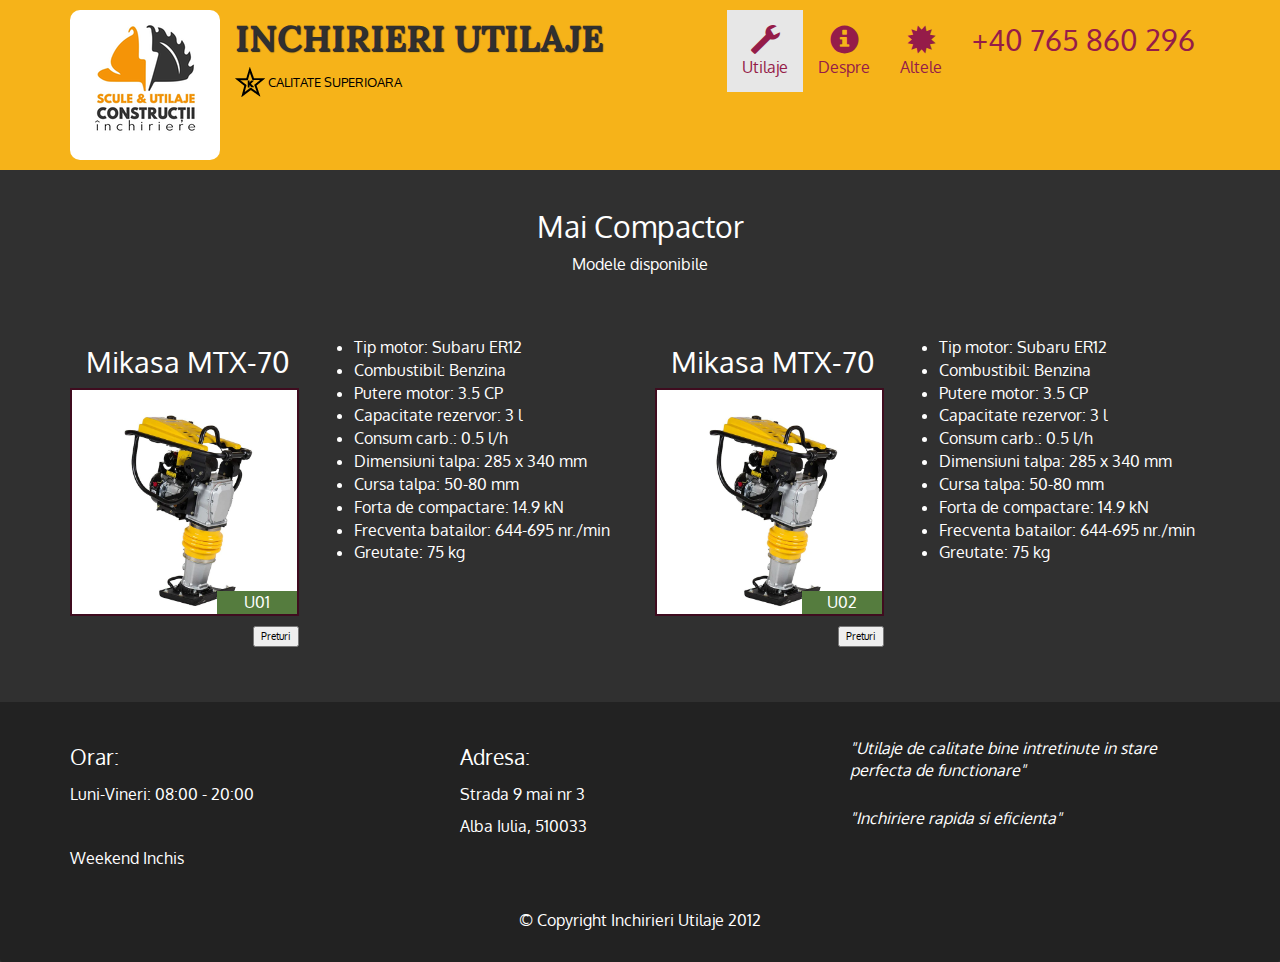
<file: mai-compactor.html>
<!doctype html>
<html lang="en">
  <head>
    <meta charset="utf-8">
    <meta http-equiv="X-UA-Compatible" content="IE=edge">
    <meta name="viewport" content="width=device-width, initial-scale=1">
    <title>Inchirieri utilaje</title>
    <link rel="stylesheet" href="css/bootstrap.min.css">
    <link rel="stylesheet" href="css/styles.css">
    <link href='https://fonts.googleapis.com/css?family=Oxygen:400,300,700' rel='stylesheet' type='text/css'>
    <link href='https://fonts.googleapis.com/css?family=Lora' rel='stylesheet' type='text/css'>
  </head>
<body>
  <header>
    <nav id="header-nav" class="navbar navbar-default">
      <div class="container">
        <div class="navbar-header">
          <a href="index.html" class="pull-left visible-md visible-lg">
            <div id="logo-img"></div>
          </a>

          <div class="navbar-brand">
            <a href="index.html"><h1>Inchirieri utilaje</h1></a>
            <p>
              <img src="images/star-k-logo.png" alt="Kosher certification">
              <span>Calitate superioara</span>
            </p>
          </div>

          <button type="button" class="navbar-toggle collapsed" data-toggle="collapse" data-target="#collapsable-nav" aria-expanded="false">
            <span class="sr-only">Toggle navigation</span>
            <span class="icon-bar"></span>
            <span class="icon-bar"></span>
            <span class="icon-bar"></span>
          </button>
        </div>
        
        <div id="collapsable-nav" class="collapse navbar-collapse">
           <ul id="nav-list" class="nav navbar-nav navbar-right">
            <li class="visible-xs">
              <a href="index.html">
                <span class="glyphicon glyphicon-home"></span> Home</a>
            </li>
            <li class="active">
              <a href="menu-categories.html">
                <span class="glyphicon glyphicon-wrench"></span><br class="hidden-xs"> Utilaje</a>
            </li>
            <li>
              <a href="#">
                <span class="glyphicon glyphicon-info-sign"></span><br class="hidden-xs"> Despre</a>
            </li>
            <li>
              <a href="#">
                <span class="glyphicon glyphicon-certificate"></span><br class="hidden-xs"> Altele</a>
            </li>
            <li id="phone" class="hidden-xs">
              <a href="tel:410-602-5008">
                <span>+40 765 860 296</span></a>
            </li>
          </ul><!-- #nav-list -->
        </div><!-- .collapse .navbar-collapse -->
      </div><!-- .container -->
    </nav><!-- #header-nav -->
  </header>

  <div id="call-btn" class="visible-xs">
    <a class="btn" href="tel:410-602-5008">
    <span class="glyphicon glyphicon-earphone"></span>
    +40 765 860 296
    </a>
  </div>
  
  <div id="main-content" class="container">
    <h2 id="menu-categories-title" class="text-center">Mai Compactor</h2>
    <div class="text-center">Modele disponibile</div>

    <section class="row">
      <div class="menu-item-tile col-md-6">
        <div class="row">
          <div class="col-sm-5">
            <h3 class="menu-item-title">Mikasa MTX-70 </h3>
            <div class="menu-item-photo">
              <div>U01</div>
              <img class="img-responsive" width="250" height="150" src="images/categorii/maicompactor/MC.jpg" alt="Item">
            </div>
            <div class="menu-item-price">
               <button id="mostrar-precios" onclick="mostrarPrecios1()">Preturi</button>
                 <div id="precios1">
                   <ul class="demo">
                     <li>35 RON ORA</li>
                     <li>150 RON ZI</li>
                     <li>750 RON SAPTAMANA</li>
                     <li>2000 RON LUNA</li>
                   </ul>
                 </div> 
            </div>
          </div>
          <div class="menu-item-description col-sm-7">
            <p class="menu-item-details">
            <ul>
             <li>Tip motor: Subaru ER12</li>
             <li>Combustibil: Benzina</li> 
             <li>Putere motor: 3.5 CP</li> 
             <li>Capacitate rezervor: 3 l</li> 
             <li>Consum carb.: 0.5 l/h</li>  
             <li>Dimensiuni talpa: 285 x 340 mm</li>
             <li>Cursa talpa: 50-80 mm</li> 
             <li>Forta de compactare: 14.9 kN</li> 
             <li>Frecventa batailor: 644-695 nr./min</li> 
             <li>Greutate: 75 kg</li> 
            </ul>
            </p>
          </div>
        </div>
        <hr class="visible-xs">
      </div>


      <div class="menu-item-tile col-md-6">
        <div class="row">
          <div class="col-sm-5">
            <h3 class="menu-item-title">Mikasa MTX-70</h3>
            <div class="menu-item-photo">
              <div>U02</div>
              <img class="img-responsive" width="250" height="150" src="images/categorii/maicompactor/MC.jpg" alt="Item">
            </div>
             <div class="menu-item-price">
               <button id="mostrar-precios" onclick="mostrarPrecios2()">Preturi</button>
                 <div id="precios2">
                   <ul class="demo">
                     <li>35 RON ORA</li>
                     <li>150 RON ZI</li>
                     <li>750 RON SAPTAMANA</li>
                     <li>2000 RON LUNA</li>
                   </ul>
                 </div>
             </div>
          </div>
          <div class="menu-item-description col-sm-7">
            <p class="menu-item-details">
            <ul>
             <li>Tip motor: Subaru ER12</li>
             <li>Combustibil: Benzina</li> 
             <li>Putere motor: 3.5 CP</li> 
             <li>Capacitate rezervor: 3 l</li> 
             <li>Consum carb.: 0.5 l/h</li>  
             <li>Dimensiuni talpa: 285 x 340 mm</li>
             <li>Cursa talpa: 50-80 mm</li> 
             <li>Forta de compactare: 14.9 kN</li> 
             <li>Frecventa batailor: 644-695 nr./min</li> 
             <li>Greutate: 75 kg</li>
            </ul>
            </p>
          </div>
        </div>
        <hr class="visible-xs">
      </div>
      <!-- Add after every 2nd menu-item-tile -->
      <div class="clearfix visible-lg-block visible-md-block"></div>

      

    </section>

  
  </div><!-- End of #main-content -->

   <footer class="panel-footer">
    <div class="container">
      <div class="row">
        <section id="hours" class="col-sm-4">
          <span>Orar:</span><br>
          Luni-Vineri: 08:00 - 20:00<br>
          <br>
          Weekend Inchis
          <hr class="visible-xs">
        </section>
        <section id="address" class="col-sm-4">
          <span>Adresa:</span><br>
          Strada 9 mai nr 3<br>
          Alba Iulia, 510033
          <hr class="visible-xs">
        </section>
        <section id="testimonials" class="col-sm-4">
          <p>"Utilaje de calitate bine intretinute in stare perfecta de functionare"</p>
          <p>"Inchiriere rapida si eficienta"</p>
        </section>
      </div>
      <div class="text-center">&copy; Copyright Inchirieri Utilaje 2012</div>
    </div>
  </footer>

  <!-- jQuery (Bootstrap JS plugins depend on it) -->
  <script src="js/jquery-2.1.4.min.js"></script>
  <script src="js/bootstrap.min.js"></script>
  <script src="js/script.js"></script>
</body>
</html>
</file>
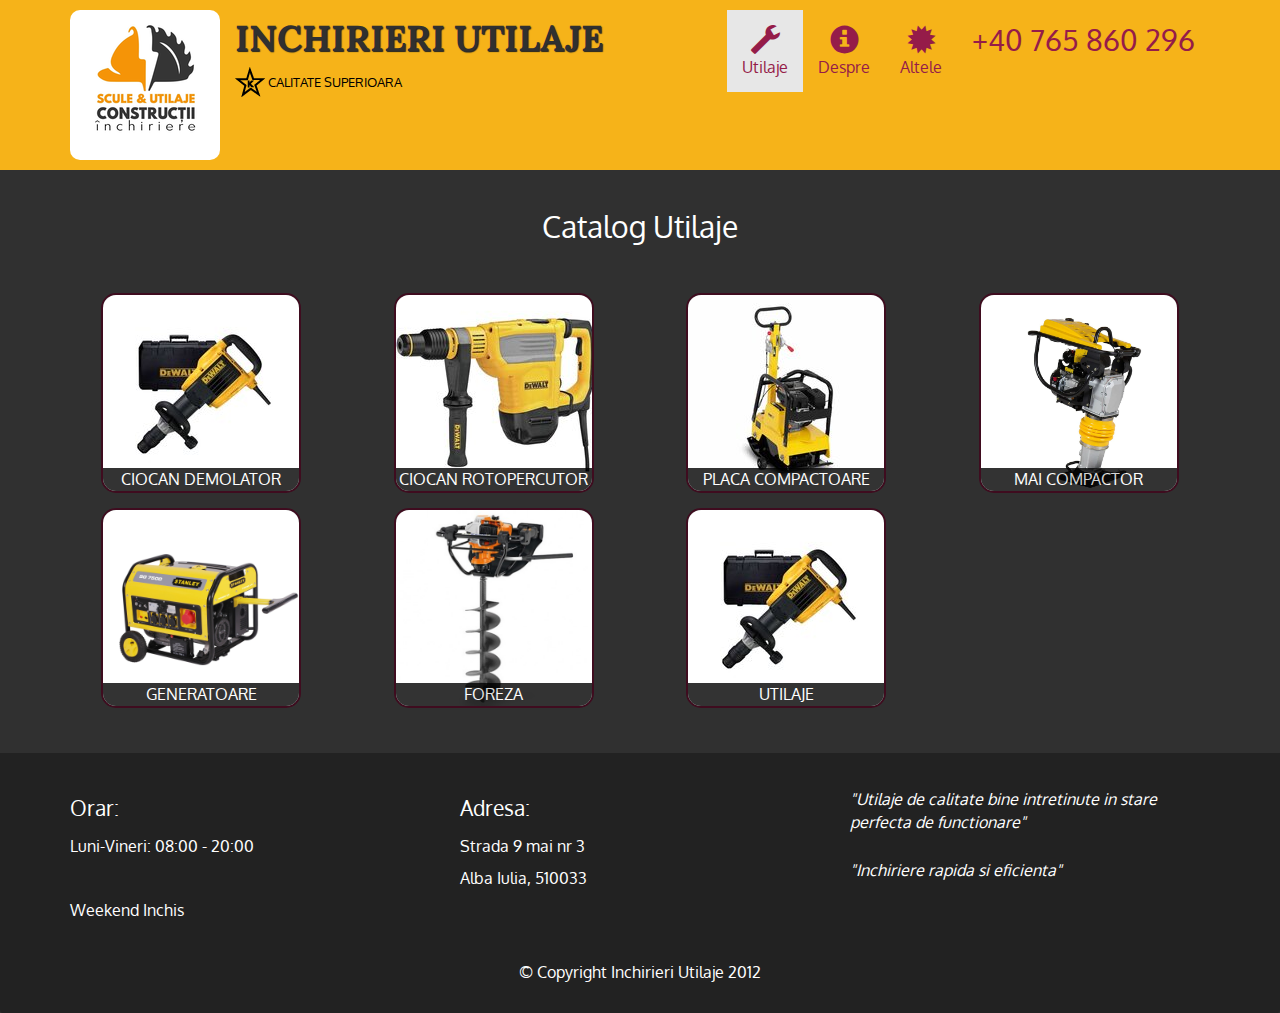
<file: menu-categories.html>
<!doctype html>
<html lang="en">
  <head>
    <meta charset="utf-8">
    <meta http-equiv="X-UA-Compatible" content="IE=edge">
    <meta name="viewport" content="width=device-width, initial-scale=1">
    <title>Inchirieri utilaje</title>
    <link rel="stylesheet" href="css/bootstrap.min.css">
    <link rel="stylesheet" href="css/styles.css">
    <link href='https://fonts.googleapis.com/css?family=Oxygen:400,300,700' rel='stylesheet' type='text/css'>
    <link href='https://fonts.googleapis.com/css?family=Lora' rel='stylesheet' type='text/css'>
  </head>
<body>
  <header>
    <nav id="header-nav" class="navbar navbar-default">
      <div class="container">
        <div class="navbar-header">
          <a href="index.html" class="pull-left visible-md visible-lg">
            <div id="logo-img"></div>
          </a>

          <div class="navbar-brand">
            <a href="index.html"><h1>Inchirieri utilaje</h1></a>
            <p>
              <img src="images/star-k-logo.png" alt="Kosher certification">
              <span>Calitate superioara</span>
            </p>
          </div>

          <button type="button" class="navbar-toggle collapsed" data-toggle="collapse" data-target="#collapsable-nav" aria-expanded="false">
            <span class="sr-only">Toggle navigation</span>
            <span class="icon-bar"></span>
            <span class="icon-bar"></span>
            <span class="icon-bar"></span>
          </button>
        </div>
        
        <div id="collapsable-nav" class="collapse navbar-collapse">
           <ul id="nav-list" class="nav navbar-nav navbar-right">
            <li class="visible-xs">
              <a href="index.html">
                <span class="glyphicon glyphicon-home"></span> Home</a>
            </li>
            <li class="active">
              <a href="menu-categories.html">
                <span class="glyphicon glyphicon-wrench"></span><br class="hidden-xs"> Utilaje</a>
            </li>
            <li>
              <a href="#">
                <span class="glyphicon glyphicon-info-sign"></span><br class="hidden-xs"> Despre</a>
            </li>
            <li>
              <a href="#">
                <span class="glyphicon glyphicon-certificate"></span><br class="hidden-xs"> Altele</a>
            </li>
            <li id="phone" class="hidden-xs">
              <a href="tel:410-602-5008">
                <span>+40 765 860 296</span></a>
            </li>
          </ul><!-- #nav-list -->
        </div><!-- .collapse .navbar-collapse -->
      </div><!-- .container -->
    </nav><!-- #header-nav -->
  </header>

  <div id="call-btn" class="visible-xs">
    <a class="btn" href="tel:+40 765 860 296">
    <span class="glyphicon glyphicon-earphone"></span>
    +40 765 860 296
    </a>
  </div>
  
  <div id="main-content" class="container">
    <h2 id="catalog" class="text-center">Catalog Utilaje</h2>
    

    <section class="row">
      <div class="col-md-3 col-sm-4 col-xs-6 col-xxs-12">
        <a href="ciocan-demolator.html">
          <div class="category-tile">
            <img width="200" height="200" src="images/categorii/ciocandemolator/CD.jpg" alt="Utilaje">
            <span>Ciocan Demolator</span>
          </div>
        </a>
      </div>
      <div class="col-md-3 col-sm-4 col-xs-6 col-xxs-12">
        <a href="ciocan-rotopercutor.html">
          <div class="category-tile">
            <img width="200" height="200" src="images\categorii\ciocanrotopercutor\cr.jpg" alt="Lunch">
            <span>Ciocan rotopercutor</span>
          </div>
        </a>
      </div>
      <div class="col-md-3 col-sm-4 col-xs-6 col-xxs-12">
        <a href="placa-compactoare.html">
          <div class="category-tile">
            <img width="200" height="200" src="images\categorii\placacompactoare\PC.jpg" alt="Lunch">
            <span>Placa compactoare</span>
          </div>
        </a>
      </div>
      <div class="col-md-3 col-sm-4 col-xs-6 col-xxs-12">
        <a href="mai-compactor.html">
          <div class="category-tile">
            <img width="200" height="200" src="images\categorii\maicompactor\MC.jpg" alt="Lunch">
            <span>Mai compactor</span>
          </div>
        </a>
      </div>
      <div class="col-md-3 col-sm-4 col-xs-6 col-xxs-12">
        <a href="generator-electric.html">
          <div class="category-tile">
            <img width="200" height="200" src="images\categorii\generatoare\GE.jpg" alt="Lunch">
            <span>Generatoare</span>
          </div>
        </a>
      </div>
      <div class="col-md-3 col-sm-4 col-xs-6 col-xxs-12">
        <a href="foreza.html">
          <div class="category-tile">
            <img width="200" height="200" src="images\categorii\foreza\stihl.jpg" alt="Lunch">
            <span>Foreza</span>
          </div>
        </a>
      </div>
      <div class="col-md-3 col-sm-4 col-xs-6 col-xxs-12">
        <a href="utilaje.html">
          <div class="category-tile">
            <img width="200" height="200" src="images/menu/B/CD.jpg" alt="Lunch">
            <span>utilaje</span>
          </div>
        </a>
      </div>
      
    </section>

  </div><!-- End of #main-content -->

   <footer class="panel-footer">
    <div class="container">
      <div class="row">
        <section id="hours" class="col-sm-4">
          <span>Orar:</span><br>
          Luni-Vineri: 08:00 - 20:00<br>
          <br>
          Weekend Inchis
          <hr class="visible-xs">
        </section>
        <section id="address" class="col-sm-4">
          <span>Adresa:</span><br>
          Strada 9 mai nr 3<br>
          Alba Iulia, 510033
          <hr class="visible-xs">
        </section>
        <section id="testimonials" class="col-sm-4">
          <p>"Utilaje de calitate bine intretinute in stare perfecta de functionare"</p>
          <p>"Inchiriere rapida si eficienta"</p>
        </section>
      </div>
      <div class="text-center">&copy; Copyright Inchirieri Utilaje 2012</div>
    </div>
  </footer>

  <!-- jQuery (Bootstrap JS plugins depend on it) -->
  <script src="js/jquery-2.1.4.min.js"></script>
  <script src="js/bootstrap.min.js"></script>
  <script src="js/script.js"></script>
</body>
</html>
</file>
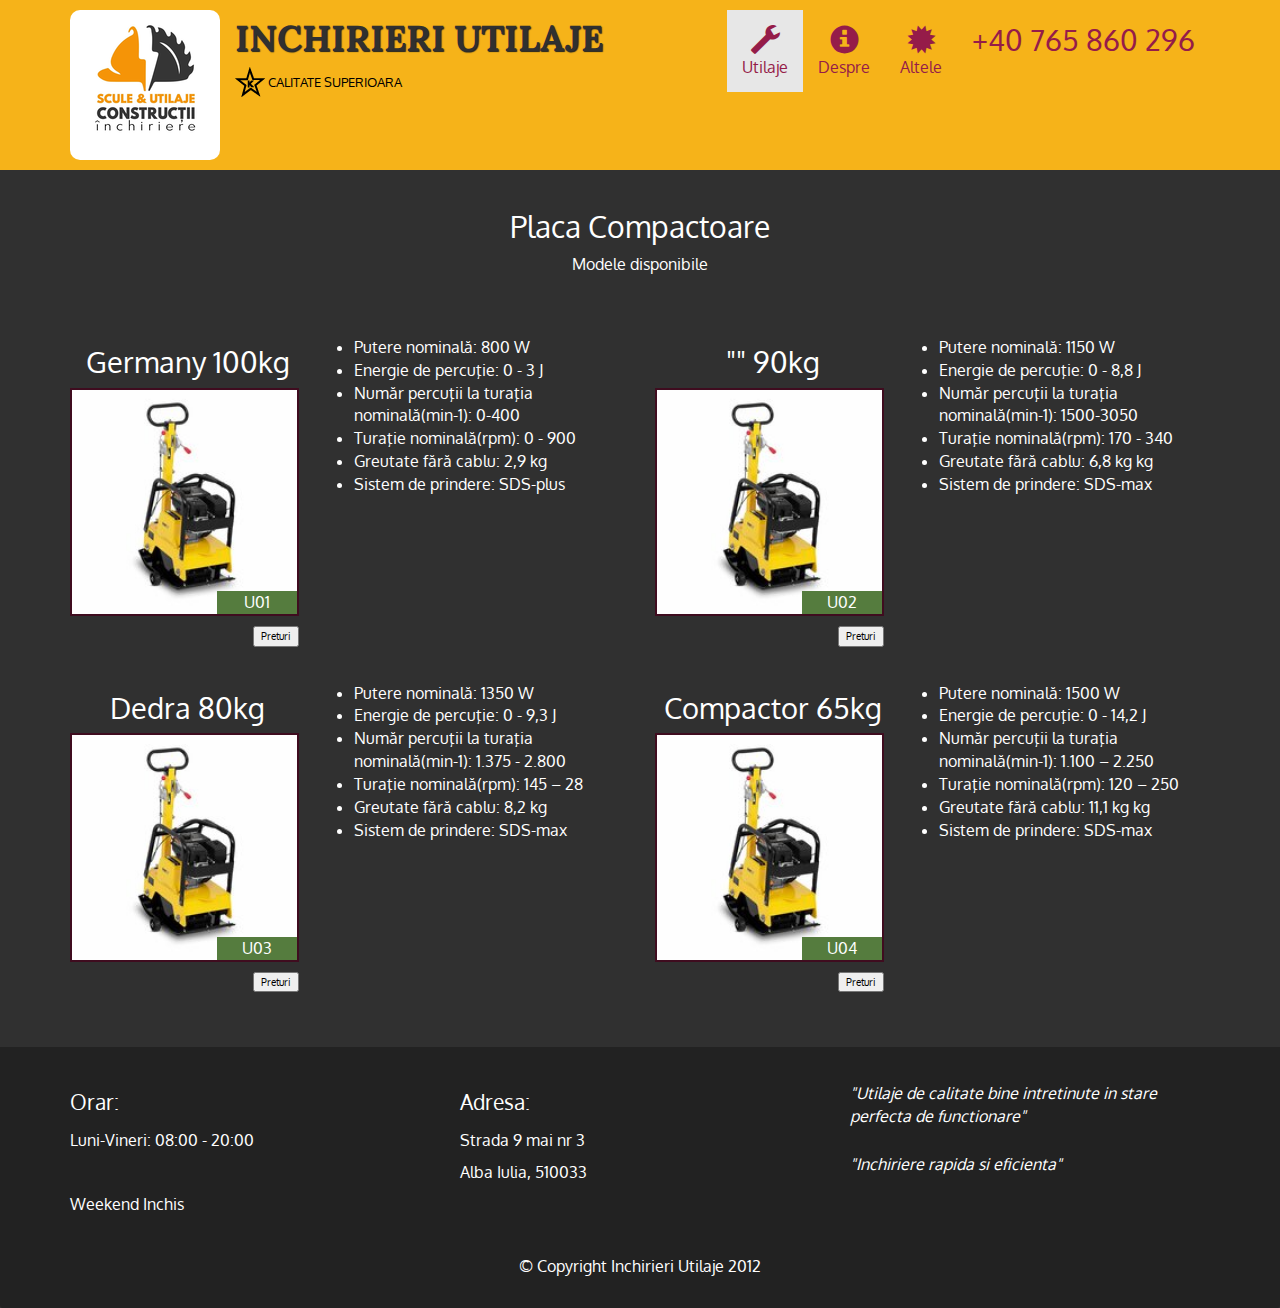
<file: placa-compactoare.html>
<!doctype html>
<html lang="en">
  <head>
    <meta charset="utf-8">
    <meta http-equiv="X-UA-Compatible" content="IE=edge">
    <meta name="viewport" content="width=device-width, initial-scale=1">
    <title>Inchirieri utilaje</title>
    <link rel="stylesheet" href="css/bootstrap.min.css">
    <link rel="stylesheet" href="css/styles.css">
    <link href='https://fonts.googleapis.com/css?family=Oxygen:400,300,700' rel='stylesheet' type='text/css'>
    <link href='https://fonts.googleapis.com/css?family=Lora' rel='stylesheet' type='text/css'>
  </head>
<body>
  <header>
    <nav id="header-nav" class="navbar navbar-default">
      <div class="container">
        <div class="navbar-header">
          <a href="index.html" class="pull-left visible-md visible-lg">
            <div id="logo-img"></div>
          </a>

          <div class="navbar-brand">
            <a href="index.html"><h1>Inchirieri utilaje</h1></a>
            <p>
              <img src="images/star-k-logo.png" alt="Kosher certification">
              <span>Calitate superioara</span>
            </p>
          </div>

          <button type="button" class="navbar-toggle collapsed" data-toggle="collapse" data-target="#collapsable-nav" aria-expanded="false">
            <span class="sr-only">Toggle navigation</span>
            <span class="icon-bar"></span>
            <span class="icon-bar"></span>
            <span class="icon-bar"></span>
          </button>
        </div>
        
        <div id="collapsable-nav" class="collapse navbar-collapse">
           <ul id="nav-list" class="nav navbar-nav navbar-right">
            <li class="visible-xs">
              <a href="index.html">
                <span class="glyphicon glyphicon-home"></span> Home</a>
            </li>
            <li class="active">
              <a href="menu-categories.html">
                <span class="glyphicon glyphicon-wrench"></span><br class="hidden-xs"> Utilaje</a>
            </li>
            <li>
              <a href="#">
                <span class="glyphicon glyphicon-info-sign"></span><br class="hidden-xs"> Despre</a>
            </li>
            <li>
              <a href="#">
                <span class="glyphicon glyphicon-certificate"></span><br class="hidden-xs"> Altele</a>
            </li>
            <li id="phone" class="hidden-xs">
              <a href="tel:410-602-5008">
                <span>+40 765 860 296</span></a>
            </li>
          </ul><!-- #nav-list -->
        </div><!-- .collapse .navbar-collapse -->
      </div><!-- .container -->
    </nav><!-- #header-nav -->
  </header>

  <div id="call-btn" class="visible-xs">
    <a class="btn" href="tel:410-602-5008">
    <span class="glyphicon glyphicon-earphone"></span>
    +40 765 860 296
    </a>
  </div>
  
  <div id="main-content" class="container">
    <h2 id="menu-categories-title" class="text-center">Placa Compactoare</h2>
    <div class="text-center">Modele disponibile</div>

    <section class="row">
      <div class="menu-item-tile col-md-6">
        <div class="row">
          <div class="col-sm-5">
            <h3 class="menu-item-title">Germany 100kg </h3>
            <div class="menu-item-photo">
              <div>U01</div>
              <img class="img-responsive" width="250" height="150" src="images/categorii/placacompactoare/PC.jpg" alt="Item">
            </div>
            <div class="menu-item-price">
               <button id="mostrar-precios" onclick="mostrarPrecios1()">Preturi</button>
                 <div id="precios1">
                   <ul class="demo">
                     <li>25 RON ORA</li>
                     <li>100 RON ZI</li>
                     <li>500 RON SAPTAMANA</li>
                     <li>2000 RON LUNA</li>
                   </ul>
                 </div> 
            </div>
          </div>
          <div class="menu-item-description col-sm-7">
            <p class="menu-item-details">
            <ul>
             <li>Putere nominală: 800 W</li>
             <li>Energie de percuţie: 0 - 3 J</li> 
             <li>Număr percuţii la turaţia nominală(min-1): 0-400</li> 
             <li>Turaţie nominală(rpm): 0 - 900</li> 
             <li>Greutate fără cablu: 2,9 kg</li>  
             <li>Sistem de prindere: SDS-plus</li> 
            </ul>
            </p>
          </div>
        </div>
        <hr class="visible-xs">
      </div>


      <div class="menu-item-tile col-md-6">
        <div class="row">
          <div class="col-sm-5">
            <h3 class="menu-item-title">"" 90kg</h3>
            <div class="menu-item-photo">
              <div>U02</div>
              <img class="img-responsive" width="250" height="150" src="images/categorii/placacompactoare/PC.jpg" alt="Item">
            </div>
             <div class="menu-item-price">
               <button id="mostrar-precios" onclick="mostrarPrecios2()">Preturi</button>
                 <div id="precios2">
                   <ul class="demo">
                     <li>25 RON ORA</li>
                     <li>100 RON ZI</li>
                     <li>500 RON SAPTAMANA</li>
                     <li>2000 RON LUNA</li>
                   </ul>
                 </div>
             </div>
          </div>
          <div class="menu-item-description col-sm-7">
            <p class="menu-item-details">
            <ul>
             <li>Putere nominală: 1150 W</li>
             <li>Energie de percuţie: 0 - 8,8 J</li> 
             <li>Număr percuţii la turaţia nominală(min-1): 1500-3050</li> 
             <li>Turaţie nominală(rpm): 170 - 340</li> 
             <li>Greutate fără cablu: 6,8 kg kg</li>  
             <li>Sistem de prindere: SDS-max</li> 
            </ul>
            </p>
          </div>
        </div>
        <hr class="visible-xs">
      </div>
      <!-- Add after every 2nd menu-item-tile -->
      <div class="clearfix visible-lg-block visible-md-block"></div>

      <div class="menu-item-tile col-md-6">
        <div class="row">
          <div class="col-sm-5">
            <h3 class="menu-item-title">Dedra 80kg</h3>
            <div class="menu-item-photo">
              <div>U03</div>
              <img class="img-responsive" width="250" height="150" src="images/categorii/placacompactoare/PC.jpg" alt="Item">
            </div>
              <div class="menu-item-price">
                <button id="mostrar-precios" onclick="mostrarPrecios3()">Preturi</button>
                 <div id="precios3">
                   <ul class="demo">
                     <li>25 RON ORA</li>
                     <li>100 RON ZI</li>
                     <li>500 RON SAPTAMANA</li>
                     <li>2000 RON LUNA</li>
                   </ul>
                 </div>
              </div>
          </div>
          <div class="menu-item-description col-sm-7">
            <p class="menu-item-details">
            <ul>
             <li>Putere nominală: 1350 W</li>
             <li>Energie de percuţie: 0 - 9,3 J</li> 
             <li>Număr percuţii la turaţia nominală(min-1): 1.375 - 2.800</li> 
             <li>Turaţie nominală(rpm): 145 – 28</li> 
             <li>Greutate fără cablu: 8,2 kg</li>  
             <li>Sistem de prindere: SDS-max</li> 
            </ul>  
            </p>
          </div>
        </div>
        <hr class="visible-xs">
      </div>
      

       <div class="menu-item-tile col-md-6">
        <div class="row">
          <div class="col-sm-5">
            <h3 class="menu-item-title">Compactor 65kg</h3>
            <div class="menu-item-photo">
              <div>U04</div>
              <img class="img-responsive" width="250" height="150" src="images/categorii/placacompactoare/PC.jpg" alt="Item">
            </div>
              <div class="menu-item-price">
                <button id="mostrar-precios" onclick="mostrarPrecios4()">Preturi</button>
                 <div id="precios4">
                   <ul class="demo">
                     <li>25 RON ORA</li>
                     <li>100 RON ZI</li>
                     <li>500 RON SAPTAMANA</li>
                     <li>2000 RON LUNA</li>
                   </ul>
                 </div>
              </div>
          </div>
          <div class="menu-item-description col-sm-7">
            <p class="menu-item-details">
            <ul>
             <li>Putere nominală: 1500 W</li>
             <li>Energie de percuţie: 0 - 14,2 J</li> 
             <li>Număr percuţii la turaţia nominală(min-1): 1.100 – 2.250</li> 
             <li>Turaţie nominală(rpm): 120 – 250</li> 
             <li>Greutate fără cablu: 11,1 kg kg</li>  
             <li>Sistem de prindere: SDS-max</li> 
            </ul>  
            </p>
          </div>
        </div>
        <hr class="visible-xs">
      </div>


      
      <!-- Add after every 2nd menu-item-tile -->
      <div class="clearfix visible-lg-block visible-md-block"></div>

    </section>

  
  </div><!-- End of #main-content -->

   <footer class="panel-footer">
    <div class="container">
      <div class="row">
        <section id="hours" class="col-sm-4">
          <span>Orar:</span><br>
          Luni-Vineri: 08:00 - 20:00<br>
          <br>
          Weekend Inchis
          <hr class="visible-xs">
        </section>
        <section id="address" class="col-sm-4">
          <span>Adresa:</span><br>
          Strada 9 mai nr 3<br>
          Alba Iulia, 510033
          <hr class="visible-xs">
        </section>
        <section id="testimonials" class="col-sm-4">
          <p>"Utilaje de calitate bine intretinute in stare perfecta de functionare"</p>
          <p>"Inchiriere rapida si eficienta"</p>
        </section>
      </div>
      <div class="text-center">&copy; Copyright Inchirieri Utilaje 2012</div>
    </div>
  </footer>

  <!-- jQuery (Bootstrap JS plugins depend on it) -->
  <script src="js/jquery-2.1.4.min.js"></script>
  <script src="js/bootstrap.min.js"></script>
  <script src="js/script.js"></script>
</body>
</html>
</file>
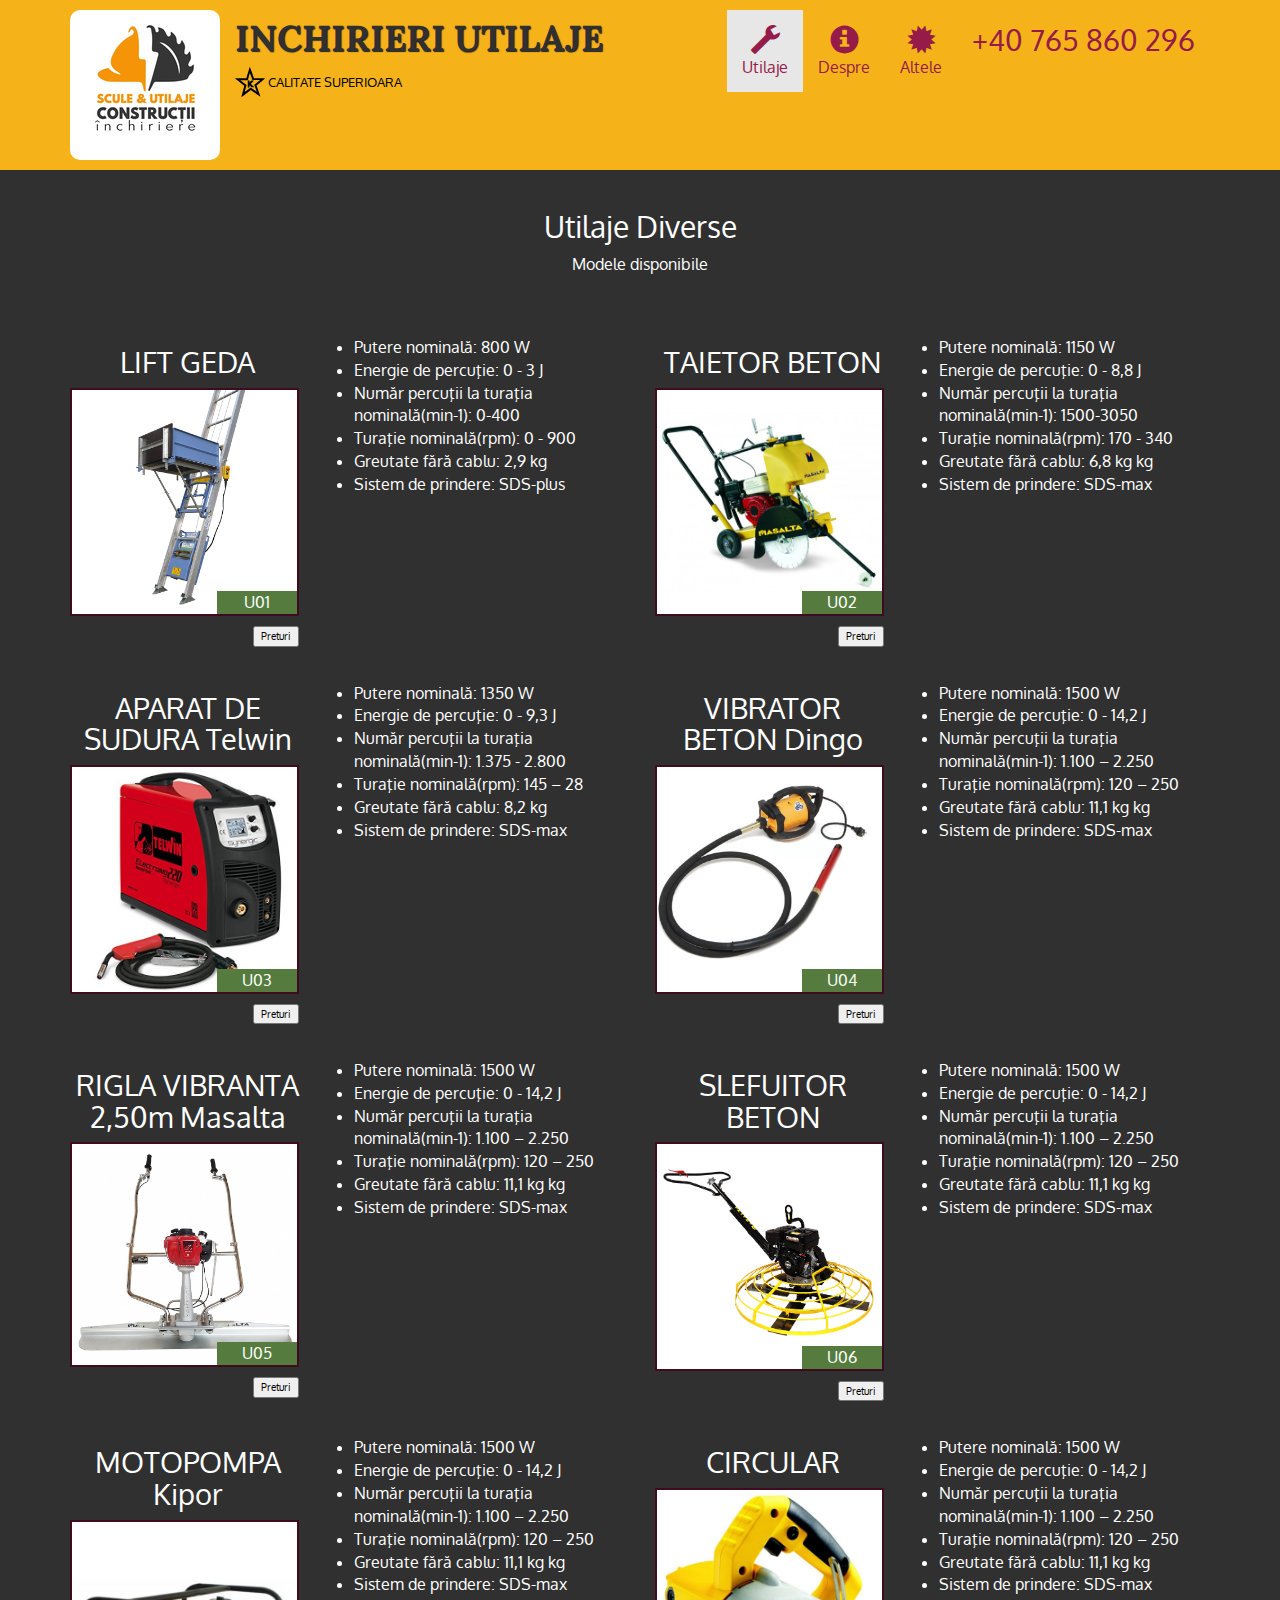
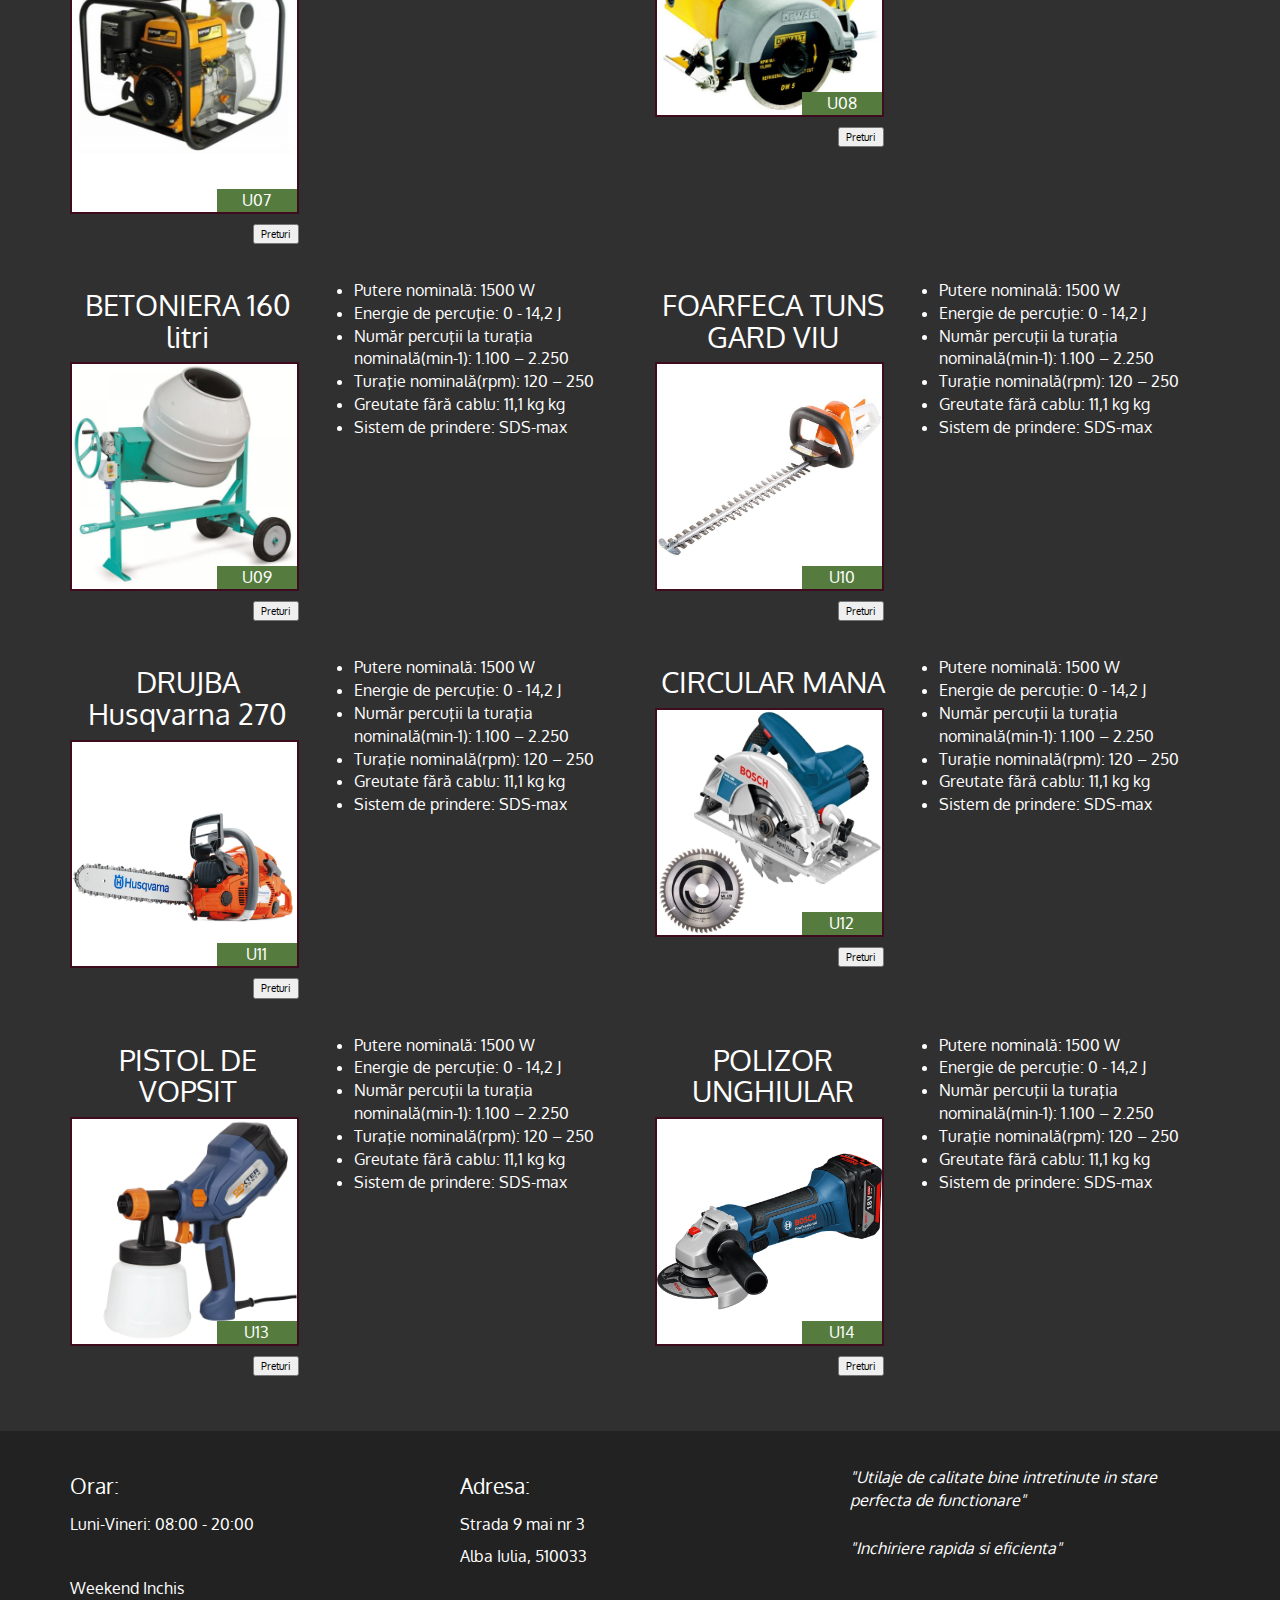
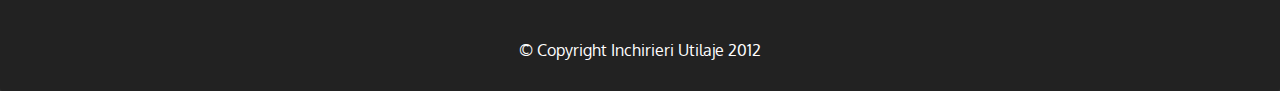
<file: utilaje.html>
<!doctype html>
<html lang="en">
  <head>
    <meta charset="utf-8">
    <meta http-equiv="X-UA-Compatible" content="IE=edge">
    <meta name="viewport" content="width=device-width, initial-scale=1">
    <title>Inchirieri utilaje</title>
    <link rel="stylesheet" href="css/bootstrap.min.css">
    <link rel="stylesheet" href="css/styles.css">
    <link href='https://fonts.googleapis.com/css?family=Oxygen:400,300,700' rel='stylesheet' type='text/css'>
    <link href='https://fonts.googleapis.com/css?family=Lora' rel='stylesheet' type='text/css'>
  </head>
<body>
  <header>
    <nav id="header-nav" class="navbar navbar-default">
      <div class="container">
        <div class="navbar-header">
          <a href="index.html" class="pull-left visible-md visible-lg">
            <div id="logo-img"></div>
          </a>

          <div class="navbar-brand">
            <a href="index.html"><h1>Inchirieri utilaje</h1></a>
            <p>
              <img src="images/star-k-logo.png" alt="Kosher certification">
              <span>Calitate superioara</span>
            </p>
          </div>

          <button type="button" class="navbar-toggle collapsed" data-toggle="collapse" data-target="#collapsable-nav" aria-expanded="false">
            <span class="sr-only">Toggle navigation</span>
            <span class="icon-bar"></span>
            <span class="icon-bar"></span>
            <span class="icon-bar"></span>
          </button>
        </div>
        
        <div id="collapsable-nav" class="collapse navbar-collapse">
           <ul id="nav-list" class="nav navbar-nav navbar-right">
            <li class="visible-xs">
              <a href="index.html">
                <span class="glyphicon glyphicon-home"></span> Home</a>
            </li>
            <li class="active">
              <a href="menu-categories.html">
                <span class="glyphicon glyphicon-wrench"></span><br class="hidden-xs"> Utilaje</a>
            </li>
            <li>
              <a href="#">
                <span class="glyphicon glyphicon-info-sign"></span><br class="hidden-xs"> Despre</a>
            </li>
            <li>
              <a href="#">
                <span class="glyphicon glyphicon-certificate"></span><br class="hidden-xs"> Altele</a>
            </li>
            <li id="phone" class="hidden-xs">
              <a href="tel:410-602-5008">
                <span>+40 765 860 296</span></a>
            </li>
          </ul><!-- #nav-list -->
        </div><!-- .collapse .navbar-collapse -->
      </div><!-- .container -->
    </nav><!-- #header-nav -->
  </header>

  <div id="call-btn" class="visible-xs">
    <a class="btn" href="tel:410-602-5008">
    <span class="glyphicon glyphicon-earphone"></span>
    +40 765 860 296
    </a>
  </div>
  
  <div id="main-content" class="container">
    <h2 id="menu-categories-title" class="text-center">Utilaje Diverse</h2>
    <div class="text-center">Modele disponibile</div>

    <section class="row">
      <div class="menu-item-tile col-md-6">
        <div class="row">
          <div class="col-sm-5">
            <h3 class="menu-item-title">LIFT GEDA </h3>
            <div class="menu-item-photo">
              <div>U01</div>
              <img class="img-responsive" width="250" height="150" src="images/categorii/generic/u01.jpg" alt="Item">
            </div>
            <div class="menu-item-price">
               <button id="mostrar-precios" onclick="mostrarPrecios1()">Preturi</button>
                 <div id="precios1">
                   <ul class="demo">
                     <li>200 RON ZI</li>
                     <li>1000 RON SAPTAMANA</li>
                     <li>3000 RON LUNA</li>
                   </ul>
                 </div> 
            </div>
          </div>
          <div class="menu-item-description col-sm-7">
            <p class="menu-item-details">
            <ul>
             <li>Putere nominală: 800 W</li>
             <li>Energie de percuţie: 0 - 3 J</li> 
             <li>Număr percuţii la turaţia nominală(min-1): 0-400</li> 
             <li>Turaţie nominală(rpm): 0 - 900</li> 
             <li>Greutate fără cablu: 2,9 kg</li>  
             <li>Sistem de prindere: SDS-plus</li> 
            </ul>
            </p>
          </div>
        </div>
        <hr class="visible-xs">
      </div>


      <div class="menu-item-tile col-md-6">
        <div class="row">
          <div class="col-sm-5">
            <h3 class="menu-item-title">TAIETOR BETON</h3>
            <div class="menu-item-photo">
              <div>U02</div>
              <img class="img-responsive" width="250" height="150" src="images/categorii/generic/u02.jpg" alt="Item">
            </div>
             <div class="menu-item-price">
               <button id="mostrar-precios" onclick="mostrarPrecios2()">Preturi</button>
                 <div id="precios2">
                   <ul class="demo">
                     <li>45 RON ORA</li>
                     <li>150 RON ZI</li>
                     <li>750 RON SAPTAMANA</li>
                     <li>2000 RON LUNA</li>
                   </ul>
                 </div>
             </div>
          </div>
          <div class="menu-item-description col-sm-7">
            <p class="menu-item-details">
            <ul>
             <li>Putere nominală: 1150 W</li>
             <li>Energie de percuţie: 0 - 8,8 J</li> 
             <li>Număr percuţii la turaţia nominală(min-1): 1500-3050</li> 
             <li>Turaţie nominală(rpm): 170 - 340</li> 
             <li>Greutate fără cablu: 6,8 kg kg</li>  
             <li>Sistem de prindere: SDS-max</li> 
            </ul>
            </p>
          </div>
        </div>
        <hr class="visible-xs">
      </div>
      <!-- Add after every 2nd menu-item-tile -->
      <div class="clearfix visible-lg-block visible-md-block"></div>

      <div class="menu-item-tile col-md-6">
        <div class="row">
          <div class="col-sm-5">
            <h3 class="menu-item-title">APARAT DE SUDURA Telwin</h3>
            <div class="menu-item-photo">
              <div>U03</div>
              <img class="img-responsive" width="250" height="150" src="images/categorii/generic/u03.jpg" alt="Item">
            </div>
              <div class="menu-item-price">
                <button id="mostrar-precios" onclick="mostrarPrecios3()">Preturi</button>
                 <div id="precios3">
                   <ul class="demo">
                     <li>15 RON ORA</li>
                     <li>70 RON ZI</li>
                     <li>350 RON SAPTAMANA</li>
                     <li>1000 RON LUNA</li>
                   </ul>
                 </div>
              </div>
          </div>
          <div class="menu-item-description col-sm-7">
            <p class="menu-item-details">
            <ul>
             <li>Putere nominală: 1350 W</li>
             <li>Energie de percuţie: 0 - 9,3 J</li> 
             <li>Număr percuţii la turaţia nominală(min-1): 1.375 - 2.800</li> 
             <li>Turaţie nominală(rpm): 145 – 28</li> 
             <li>Greutate fără cablu: 8,2 kg</li>  
             <li>Sistem de prindere: SDS-max</li> 
            </ul>  
            </p>
          </div>
        </div>
        <hr class="visible-xs">
      </div>
      

       <div class="menu-item-tile col-md-6">
        <div class="row">
          <div class="col-sm-5">
            <h3 class="menu-item-title">VIBRATOR BETON  Dingo</h3>
            <div class="menu-item-photo">
              <div>U04</div>
              <img class="img-responsive" width="250" height="150" src="images/categorii/generic/u04.jpg" alt="Item">
            </div>
              <div class="menu-item-price">
                <button id="mostrar-precios" onclick="mostrarPrecios4()">Preturi</button>
                 <div id="precios4">
                   <ul class="demo">
                     <li>30 RON ORA</li>
                     <li>100 RON ZI</li>
                     <li>500 RON SAPTAMANA</li>
                     <li>1000 RON LUNA</li>
                   </ul>
                 </div>
              </div>
          </div>
          <div class="menu-item-description col-sm-7">
            <p class="menu-item-details">
            <ul>
             <li>Putere nominală: 1500 W</li>
             <li>Energie de percuţie: 0 - 14,2 J</li> 
             <li>Număr percuţii la turaţia nominală(min-1): 1.100 – 2.250</li> 
             <li>Turaţie nominală(rpm): 120 – 250</li> 
             <li>Greutate fără cablu: 11,1 kg kg</li>  
             <li>Sistem de prindere: SDS-max</li> 
            </ul>  
            </p>
          </div>
        </div>
        <hr class="visible-xs">
      </div>

      <!-- Add after every 2nd menu-item-tile -->
      <div class="clearfix visible-lg-block visible-md-block"></div>

<div class="menu-item-tile col-md-6">
        <div class="row">
          <div class="col-sm-5">
            <h3 class="menu-item-title">RIGLA VIBRANTA 2,50m Masalta</h3>
            <div class="menu-item-photo">
              <div>U05</div>
              <img class="img-responsive" width="250" height="150" src="images/categorii/generic/u05.jpg" alt="Item">
            </div>
              <div class="menu-item-price">
                <button id="mostrar-precios" onclick="mostrarPrecios5()">Preturi</button>
                 <div id="precios5">
                   <ul class="demo">
                     <li>30 RON ORA</li>
                     <li>100 RON ZI</li>
                     <li>500 RON SAPTAMANA</li>
                     <li>1000 RON LUNA</li>
                   </ul>
                 </div>
              </div>
          </div>
          <div class="menu-item-description col-sm-7">
            <p class="menu-item-details">
            <ul>
             <li>Putere nominală: 1500 W</li>
             <li>Energie de percuţie: 0 - 14,2 J</li> 
             <li>Număr percuţii la turaţia nominală(min-1): 1.100 – 2.250</li> 
             <li>Turaţie nominală(rpm): 120 – 250</li> 
             <li>Greutate fără cablu: 11,1 kg kg</li>  
             <li>Sistem de prindere: SDS-max</li> 
            </ul>  
            </p>
          </div>
        </div>
        <hr class="visible-xs">
      </div>

<div class="menu-item-tile col-md-6">
        <div class="row">
          <div class="col-sm-5">
            <h3 class="menu-item-title">SLEFUITOR BETON</h3>
            <div class="menu-item-photo">
              <div>U06</div>
              <img class="img-responsive" width="250" height="150" src="images/categorii/generic/u06.jpg" alt="Item">
            </div>
              <div class="menu-item-price">
                <button id="mostrar-precios" onclick="mostrarPrecios6()">Preturi</button>
                 <div id="precios6">
                   <ul class="demo">
                     <li>45 RON ORA</li>
                     <li>250 RON ZI</li>
                     <li>1250 RON SAPTAMANA</li>
                     <li>2500 RON LUNA</li>
                   </ul>
                 </div>
              </div>
          </div>
          <div class="menu-item-description col-sm-7">
            <p class="menu-item-details">
            <ul>
             <li>Putere nominală: 1500 W</li>
             <li>Energie de percuţie: 0 - 14,2 J</li> 
             <li>Număr percuţii la turaţia nominală(min-1): 1.100 – 2.250</li> 
             <li>Turaţie nominală(rpm): 120 – 250</li> 
             <li>Greutate fără cablu: 11,1 kg kg</li>  
             <li>Sistem de prindere: SDS-max</li> 
            </ul>  
            </p>
          </div>
        </div>
        <hr class="visible-xs">
      </div>

<!-- Add after every 2nd menu-item-tile -->
      <div class="clearfix visible-lg-block visible-md-block"></div>

      <div class="menu-item-tile col-md-6">
        <div class="row">
          <div class="col-sm-5">
            <h3 class="menu-item-title">MOTOPOMPA Kipor</h3>
            <div class="menu-item-photo">
              <div>U07</div>
              <img class="img-responsive" width="250" height="150" src="images/categorii/generic/u07.jpg" alt="Item">
            </div>
              <div class="menu-item-price">
                <button id="mostrar-precios" onclick="mostrarPrecios7()">Preturi</button>
                 <div id="precios7">
                   <ul class="demo">
                     <li>15 RON ORA</li>
                     <li>50 RON ZI</li>
                     <li>250 RON SAPTAMANA</li>
                     <li>750 RON LUNA</li>
                   </ul>
                 </div>
              </div>
          </div>
          <div class="menu-item-description col-sm-7">
            <p class="menu-item-details">
            <ul>
             <li>Putere nominală: 1500 W</li>
             <li>Energie de percuţie: 0 - 14,2 J</li> 
             <li>Număr percuţii la turaţia nominală(min-1): 1.100 – 2.250</li> 
             <li>Turaţie nominală(rpm): 120 – 250</li> 
             <li>Greutate fără cablu: 11,1 kg kg</li>  
             <li>Sistem de prindere: SDS-max</li> 
            </ul>  
            </p>
          </div>
        </div>
        <hr class="visible-xs">
      </div>

<div class="menu-item-tile col-md-6">
        <div class="row">
          <div class="col-sm-5">
            <h3 class="menu-item-title">CIRCULAR</h3>
            <div class="menu-item-photo">
              <div>U08</div>
              <img class="img-responsive" width="250" height="150" src="images/categorii/generic/u08.jpg" alt="Item">
            </div>
              <div class="menu-item-price">
                <button id="mostrar-precios" onclick="mostrarPrecios8()">Preturi</button>
                 <div id="precios8">
                   <ul class="demo">
                     <li>30 RON ORA</li>
                     <li>100 RON ZI</li>
                     <li>500 RON SAPTAMANA</li>
                     <li>1000 RON LUNA</li>
                   </ul>
                 </div>
              </div>
          </div>
          <div class="menu-item-description col-sm-7">
            <p class="menu-item-details">
            <ul>
             <li>Putere nominală: 1500 W</li>
             <li>Energie de percuţie: 0 - 14,2 J</li> 
             <li>Număr percuţii la turaţia nominală(min-1): 1.100 – 2.250</li> 
             <li>Turaţie nominală(rpm): 120 – 250</li> 
             <li>Greutate fără cablu: 11,1 kg kg</li>  
             <li>Sistem de prindere: SDS-max</li> 
            </ul>  
            </p>
          </div>
        </div>
        <hr class="visible-xs">
      </div>

<!-- Add after every 2nd menu-item-tile -->
      <div class="clearfix visible-lg-block visible-md-block"></div>

<div class="menu-item-tile col-md-6">
        <div class="row">
          <div class="col-sm-5">
            <h3 class="menu-item-title">BETONIERA 160 litri</h3>
            <div class="menu-item-photo">
              <div>U09</div>
              <img class="img-responsive" width="250" height="150" src="images/categorii/generic/u09.jpg" alt="Item">
            </div>
              <div class="menu-item-price">
                <button id="mostrar-precios" onclick="mostrarPrecios9()">Preturi</button>
                 <div id="precios9">
                   <ul class="demo">
                     <li>15 RON ORA</li>
                     <li>60 RON ZI</li>
                     <li>300 RON SAPTAMANA</li>
                     <li>900 RON LUNA</li>
                   </ul>
                 </div>
              </div>
          </div>
          <div class="menu-item-description col-sm-7">
            <p class="menu-item-details">
            <ul>
             <li>Putere nominală: 1500 W</li>
             <li>Energie de percuţie: 0 - 14,2 J</li> 
             <li>Număr percuţii la turaţia nominală(min-1): 1.100 – 2.250</li> 
             <li>Turaţie nominală(rpm): 120 – 250</li> 
             <li>Greutate fără cablu: 11,1 kg kg</li>  
             <li>Sistem de prindere: SDS-max</li> 
            </ul>  
            </p>
          </div>
        </div>
        <hr class="visible-xs">
      </div>

<div class="menu-item-tile col-md-6">
        <div class="row">
          <div class="col-sm-5">
            <h3 class="menu-item-title">FOARFECA TUNS GARD VIU </h3>
            <div class="menu-item-photo">
              <div>U10</div>
              <img class="img-responsive" width="250" height="150" src="images/categorii/generic/u10.jpg" alt="Item">
            </div>
              <div class="menu-item-price">
                <button id="mostrar-precios" onclick="mostrarPrecios10()">Preturi</button>
                 <div id="precios10">
                   <ul class="demo">
                     <li>10 RON ORA</li>
                     <li>30 RON ZI</li>
                     <li>130 RON SAPTAMANA</li>
                     <li>300 RON LUNA</li>
                   </ul>
                 </div>
              </div>
          </div>
          <div class="menu-item-description col-sm-7">
            <p class="menu-item-details">
            <ul>
             <li>Putere nominală: 1500 W</li>
             <li>Energie de percuţie: 0 - 14,2 J</li> 
             <li>Număr percuţii la turaţia nominală(min-1): 1.100 – 2.250</li> 
             <li>Turaţie nominală(rpm): 120 – 250</li> 
             <li>Greutate fără cablu: 11,1 kg kg</li>  
             <li>Sistem de prindere: SDS-max</li> 
            </ul>  
            </p>
          </div>
        </div>
        <hr class="visible-xs">
      </div>

<!-- Add after every 2nd menu-item-tile -->
      <div class="clearfix visible-lg-block visible-md-block"></div>

<div class="menu-item-tile col-md-6">
        <div class="row">
          <div class="col-sm-5">
            <h3 class="menu-item-title">DRUJBA Husqvarna 270</h3>
            <div class="menu-item-photo">
              <div>U11</div>
              <img class="img-responsive" width="250" height="150" src="images/categorii/generic/u11.jpg" alt="Item">
            </div>
              <div class="menu-item-price">
                <button id="mostrar-precios" onclick="mostrarPrecios11()">Preturi</button>
                 <div id="precios11">
                   <ul class="demo">
                     <li>20 RON ORA</li>
                     <li>80 RON ZI</li>
                     <li>400 RON SAPTAMANA</li>
                     <li>800 RON LUNA</li>
                   </ul>
                 </div>
              </div>
          </div>
          <div class="menu-item-description col-sm-7">
            <p class="menu-item-details">
            <ul>
             <li>Putere nominală: 1500 W</li>
             <li>Energie de percuţie: 0 - 14,2 J</li> 
             <li>Număr percuţii la turaţia nominală(min-1): 1.100 – 2.250</li> 
             <li>Turaţie nominală(rpm): 120 – 250</li> 
             <li>Greutate fără cablu: 11,1 kg kg</li>  
             <li>Sistem de prindere: SDS-max</li> 
            </ul>  
            </p>
          </div>
        </div>
        <hr class="visible-xs">
      </div>

<div class="menu-item-tile col-md-6">
        <div class="row">
          <div class="col-sm-5">
            <h3 class="menu-item-title">CIRCULAR MANA</h3>
            <div class="menu-item-photo">
              <div>U12</div>
              <img class="img-responsive" width="250" height="150" src="images/categorii/generic/u12.jpg" alt="Item">
            </div>
              <div class="menu-item-price">
                <button id="mostrar-precios" onclick="mostrarPrecios12()">Preturi</button>
                 <div id="precios12">
                   <ul class="demo">
                     <li>10 RON ORA</li>
                     <li>40 RON ZI</li>
                     <li>150 RON SAPTAMANA</li>
                     <li>300 RON LUNA</li>
                   </ul>
                 </div>
              </div>
          </div>
          <div class="menu-item-description col-sm-7">
            <p class="menu-item-details">
            <ul>
             <li>Putere nominală: 1500 W</li>
             <li>Energie de percuţie: 0 - 14,2 J</li> 
             <li>Număr percuţii la turaţia nominală(min-1): 1.100 – 2.250</li> 
             <li>Turaţie nominală(rpm): 120 – 250</li> 
             <li>Greutate fără cablu: 11,1 kg kg</li>  
             <li>Sistem de prindere: SDS-max</li> 
            </ul>  
            </p>
          </div>
        </div>
        <hr class="visible-xs">
      </div>

<!-- Add after every 2nd menu-item-tile -->
      <div class="clearfix visible-lg-block visible-md-block"></div>


<div class="menu-item-tile col-md-6">
        <div class="row">
          <div class="col-sm-5">
            <h3 class="menu-item-title">PISTOL DE VOPSIT</h3>
            <div class="menu-item-photo">
              <div>U13</div>
              <img class="img-responsive" width="250" height="150" src="images/categorii/generic/u13.jpg" alt="Item">
            </div>
              <div class="menu-item-price">
                <button id="mostrar-precios" onclick="mostrarPrecios13()">Preturi</button>
                 <div id="precios13">
                   <ul class="demo">
                     <li>5 RON ORA</li>
                     <li>30 RON ZI</li>
                     <li>100 RON SAPTAMANA</li>
                     <li>250 RON LUNA</li>
                   </ul>
                 </div>
              </div>
          </div>
          <div class="menu-item-description col-sm-7">
            <p class="menu-item-details">
            <ul>
             <li>Putere nominală: 1500 W</li>
             <li>Energie de percuţie: 0 - 14,2 J</li> 
             <li>Număr percuţii la turaţia nominală(min-1): 1.100 – 2.250</li> 
             <li>Turaţie nominală(rpm): 120 – 250</li> 
             <li>Greutate fără cablu: 11,1 kg kg</li>  
             <li>Sistem de prindere: SDS-max</li> 
            </ul>  
            </p>
          </div>
        </div>
        <hr class="visible-xs">
      </div>

<div class="menu-item-tile col-md-6">
        <div class="row">
          <div class="col-sm-5">
            <h3 class="menu-item-title">POLIZOR UNGHIULAR </h3>
            <div class="menu-item-photo">
              <div>U14</div>
              <img class="img-responsive" width="250" height="150" src="images/categorii/generic/u14.jpg" alt="Item">
            </div>
              <div class="menu-item-price">
                <button id="mostrar-precios" onclick="mostrarPrecios14()">Preturi</button>
                 <div id="precios14">
                   <ul class="demo">
                     <li>15 RON ORA</li>
                     <li>50 RON ZI</li>
                     <li>200 RON SAPTAMANA</li>
                     <li>400 RON LUNA</li>
                   </ul>
                 </div>
              </div>
          </div>
          <div class="menu-item-description col-sm-7">
            <p class="menu-item-details">
            <ul>
             <li>Putere nominală: 1500 W</li>
             <li>Energie de percuţie: 0 - 14,2 J</li> 
             <li>Număr percuţii la turaţia nominală(min-1): 1.100 – 2.250</li> 
             <li>Turaţie nominală(rpm): 120 – 250</li> 
             <li>Greutate fără cablu: 11,1 kg kg</li>  
             <li>Sistem de prindere: SDS-max</li> 
            </ul>  
            </p>
          </div>
        </div>
        <hr class="visible-xs">
      </div>

<!-- Add after every 2nd menu-item-tile -->
      <div class="clearfix visible-lg-block visible-md-block"></div>




    </section>

  
  </div><!-- End of #main-content -->

   <footer class="panel-footer">
    <div class="container">
      <div class="row">
        <section id="hours" class="col-sm-4">
          <span>Orar:</span><br>
          Luni-Vineri: 08:00 - 20:00<br>
          <br>
          Weekend Inchis
          <hr class="visible-xs">
        </section>
        <section id="address" class="col-sm-4">
          <span>Adresa:</span><br>
          Strada 9 mai nr 3<br>
          Alba Iulia, 510033
          <hr class="visible-xs">
        </section>
        <section id="testimonials" class="col-sm-4">
          <p>"Utilaje de calitate bine intretinute in stare perfecta de functionare"</p>
          <p>"Inchiriere rapida si eficienta"</p>
        </section>
      </div>
      <div class="text-center">&copy; Copyright Inchirieri Utilaje 2012</div>
    </div>
  </footer>

  <!-- jQuery (Bootstrap JS plugins depend on it) -->
  <script src="js/jquery-2.1.4.min.js"></script>
  <script src="js/bootstrap.min.js"></script>
  <script src="js/script.js"></script>
</body>
</html>
</file>
<file: css/styles.css>
body {
  font-size: 16px;
  color: #fff;
  background-color: #303030;
  font-family: 'Oxygen', sans-serif;
}

/** HEADER **/
#header-nav {
  background-color: #f6b319;
  border-radius: 0px;
  border: 0;
}

#logo-img {
  background: url('../images/logo150.ico') no-repeat;
  width: 150px;
  height: 150px;
  margin: 10px 15px 10px 0;
  border-radius: 10px;
}

.navbar-brand {
  padding-top: 25px;
}
.navbar-brand h1 { /* Restaurant name */
  font-family: 'Lora', serif;
  color: #303030;
  font-size: 2em;
  text-transform: uppercase;
  font-weight: bold;
  text-shadow: 1px 1px 1px #222;
  margin-top: 0;
  margin-bottom: 0;
  line-height: .75;
}
.navbar-brand a:hover, .navbar-brand a:focus {
  text-decoration: none;
}
.navbar-brand p { /* Kosher cert */
  color: #000;
  text-transform: uppercase;
  font-size: .7em;
  margin-top: 15px;
}
.navbar-brand p span { /* Star-K */
  vertical-align: middle;
}

#nav-list {
  margin-top: 10px;
}
#nav-list a {
  color: #951C49;
  text-align: center;
}
#nav-list a:hover {
  background: #E7E7E7;
}
#nav-list a span {
  font-size: 1.8em;
}

#phone {
  margin-top: 5px;
}
#phone a { /* Phone number */
  text-align: right;
  padding-bottom: 0;
}
#phone div { /* We Deliver */
  color: #557c3e;
  text-align: right;
  padding-right: 15px;
}

.navbar-header button.navbar-toggle, .navbar-header .icon-bar {
  border: 1px solid #61122f;
}
.navbar-header button.navbar-toggle {
  clear: both;
  margin-top: -30px;
}
/* END HEADER */

/* FOOTER */
.panel-footer {
  margin-top: 30px;
  padding-top: 35px;
  padding-bottom: 30px;
  background-color: #222;
  border-top: 0;
}
.panel-footer div.row {
  margin-bottom: 35px;
}
#hours, #address {
  line-height: 2;
}
#hours > span, #address > span {
  font-size: 1.3em;
}
#address p {
  color: #557c3e;
  font-size: .8em;
  line-height: 1.8;
}
#testimonials {
  font-style: italic;
}
#testimonials p:nth-child(2) {
  margin-top: 25px;
}
/* END FOOTER */



/* HOME PAGE */
.container .jumbotron {
  box-shadow: 0 0 50px #3F0C1F;
  border: 2px solid #3F0C1F;
}

#utilaje, #cofrare, #locatie {
  height: 250px;
  width: 100%;
  margin-bottom: 15px;
  position: relative;
  border: 2px solid #3F0C1F;
  overflow: hidden;
}
#utilaje:hover, #cofrare:hover, #locatie:hover {
  box-shadow: 0 1px 5px 1px #cccccc;
}
#utilaje {
  background: url('../images/utilaje.jpg') no-repeat;
  background-position: center;
}
#cofrare {
  background: url('../images/cofrare.jpg') no-repeat;
  background-position: center;
}
#utilaje span, #cofrare span, #locatie span {
  position: absolute;
  bottom: 0;
  right: 0;
  width: 100%;
  text-align: center;
  font-size: 1.6em;
  text-transform: uppercase;
  background-color: #000;
  color: #fff;
  opacity: .8;
}
/* END HOME PAGE */

/* MENU CATEGORIES PAGE */

#catalog {
  margin-bottom: 50px;
}
.category-tile { 
  position: relative;
  border: 2px solid #3F0C1F;
  overflow: hidden;
  width: 200px;
  height: 200px;
  margin: 0 auto 15px;
  border-radius: 15px;
}
.category-tile span {
  position: absolute;
  bottom: 0;
  right: 0;
  width: 100%;
  text-align: center;
  font-size: 1em;
  text-transform: uppercase;
  background-color: #000;
  color: #fff;
  opacity: .8;
}
.category-tile:hover {
  box-shadow: 0 1px 5px 1px #cccccc;
}

#menu-categories-title + div {
  margin-bottom: 50px;
}
/* END MENU CATEGORIES PAGE */

/* SINGLE CATEGORY PAGE */
.menu-item-tile {
  margin-bottom: 25px;
}
.menu-item-tile hr {
  width: 80%;
}
.menu-item-tile .menu-item-price {
  font-size: 1.1em;
  text-align: right;
  margin-top: -15px;
  margin-right: -15px;
}
.menu-item-tile .menu-item-price span {
  font-size: .6em;
}
.menu-item-photo {
  position: relative;
  border: 2px solid #3F0C1F; 
  overflow: hidden;
  padding: 0;
  margin-right: -15px;
  margin-left: auto;
  margin-bottom: 20px;
  max-width: 250px;
}
.menu-item-photo div {
  position: absolute;
  bottom: 0;
  right: 0;
  width: 80px;
  background-color: #557c3e;
  text-align: center;
}
.menu-item-description {
  padding-right: 30px;
}
h3.menu-item-title {
  font-size: 1.8em;
  width: 110%;
  text-align: center;
}
.menu-item-details {
  font-size: .9em;
  font-style: italic;
}

#precios1, #precios2, #precios3, #precios4, #precios5, #precios6, #precios7, #precios8, #precios9, #precios10, #precios11, #precios12, #precios13, #precios14  {
  display: none;
  margin-top: 5px;
}

#mostrar-precios {
  color: black;
  font-size: 10px;
}



ul.demo {
  list-style-type: none;
  margin: 0;
  padding: 0;
  font-size: 0.5em;
}
/* END SINGLE CATEGORY PAGE */


/********** Large devices only **********/
@media (min-width: 1200px) {
  .container .jumbotron {
    background: url('../images/1200.jpg') no-repeat;
    height: 675px;
  }
}

/********** Medium devices only **********/
@media (min-width: 992px) and (max-width: 1199px) {
  /* Header */
  #logo-img {
    background: url('../images/logo100.ico') no-repeat;
    width: 100px;
    height: 100px;
    margin: 5px 5px 5px 0;
  }
  /* End Header */

  /* Home Page */
  .container .jumbotron {
    background: url('../images/992.jpg') no-repeat;
    height: 558px;
  }
  /* End Home Page */
}

/********** Small devices only **********/
@media (min-width: 768px) and (max-width: 991px) {
  /* Home Page */
  .container .jumbotron {
    background: url('../images/768.jpg') no-repeat;
    height: 432px;
  }
  /* End Home Page */
}

/********** Extra small devices only **********/
@media (max-width: 767px) {
  /* Header */
  .navbar-brand {
    padding-top: 10px;
    height: 80px;
  }
  .navbar-brand h1 { /* Restaurant name */
    padding-top: 10px;
    font-size: 5vw; /* 1vw = 1% of viewport width */
  }
  .navbar-brand p { /* Kosher cert */
    font-size: .6em;
    margin-top: 12px;
  }
  .navbar-brand p img { /* Star-K */
    height: 20px;
  }

  #collapsable-nav a { /* Collapsed nav menu text */
    font-size: 1.2em;
  }
  #collapsable-nav a span { /* Collapsed nav menu glyph */
    font-size: 1em;
    margin-right: 5px;
  }

  #call-btn > a {
    font-size: 1.5em;
    display: block;
    margin: 0 20px;
    padding: 10px;
    border: 2px solid #fff;
    background-color: #f6b319;
    color: #951c49;
  }
  #xs-deliver {
    margin-top: 5px;
    font-size: .7em;
    letter-spacing: .1em;
    text-transform: uppercase;
  }
  /* End Header */

  /* Footer */
  .panel-footer section {
    margin-bottom: 30px;
    text-align: center;
  }
  .panel-footer section:nth-child(3) {
    margin-bottom: 0; /* margin already exists on the whole row */
  }
  .panel-footer section hr {
    width: 50%;
  }
  /* End Footer */

  /* Home Page */
  .container .jumbotron {
    margin-top: 30px;
    padding: 0;
  }
  #utilaje, #cofrare {
    width: 360px;
    margin: 0 auto 15px;
  }

  .menu-item-photo {
    margin-right: auto;
  }
  .menu-item-tile .menu-item-price {
    text-align: center;
  }
  .menu-item-description {
    text-align: center;;
  }
}


/********** Super extra small devices Only :-) (e.g., iPhone 4) **********/
@media (max-width: 479px) {
  /* Header */
  .navbar-brand h1 { /* Restaurant name */
    padding-top: 5px;
    font-size: 6vw;
  }
  /* End Header */
  
  /* Home page */
  #utilaje, #cofrare {
    width: 280px;
    margin: 0 auto 15px;
  }

  .col-xxs-12 {
    position: relative;
    min-height: 1px;
    padding-right: 15px;
    padding-left: 15px;
    float: left;
    width: 100%;
  }
}
</file>
